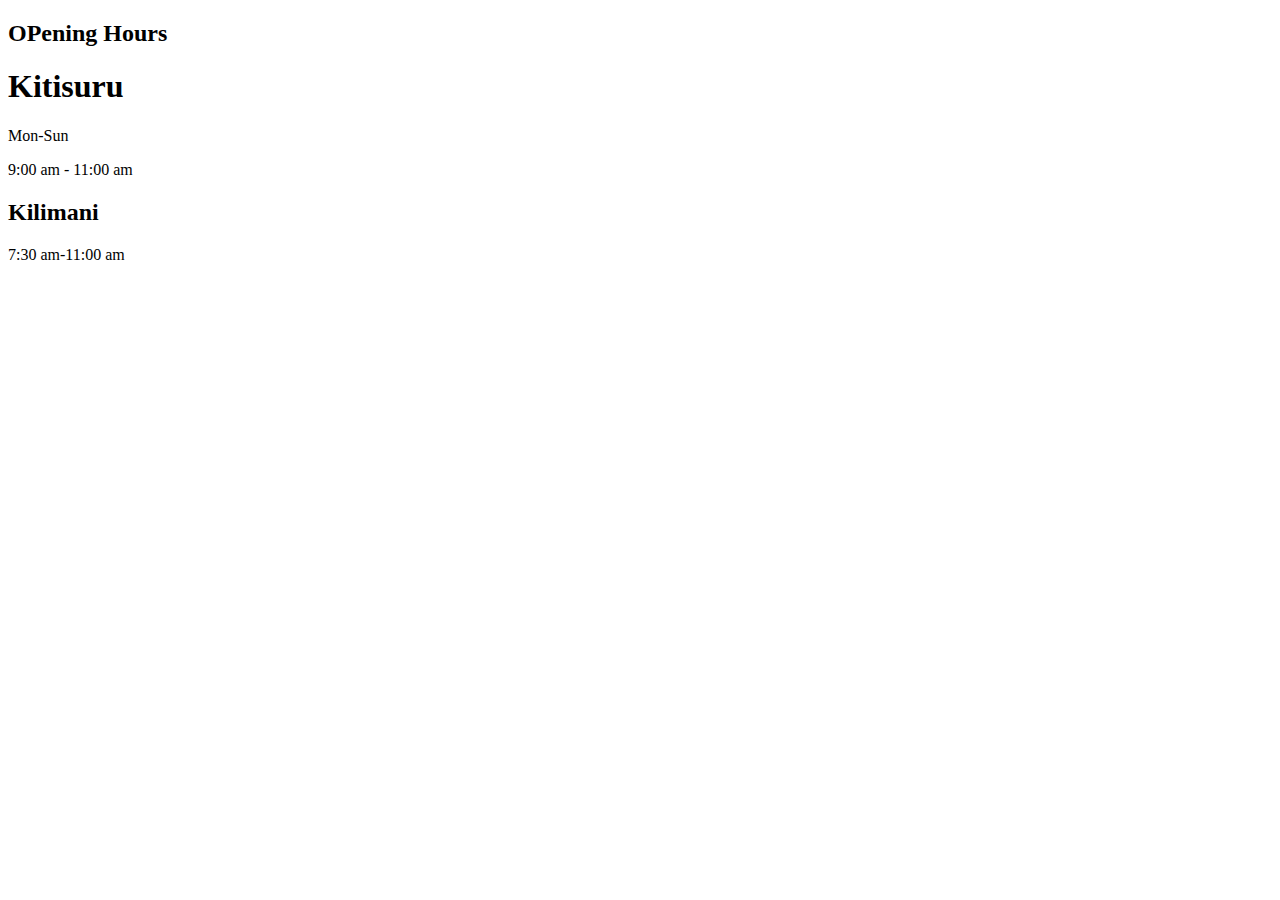
<file: clock.html>
<!DOCTYPE html>
<html lang="en">

<head>
    <meta charset="UTF-8">
    <meta name="viewport" content="width=device-width, initial-scale=1.0">
    <title>Document</title>
    <link rel="stylesheet" href="style.css">
</head>

<body>
    <div class="clock">
        <h2>OPening Hours</h2>
        <h1>Kitisuru</h1>
        <p>Mon-Sun</p>
        <p>9:00 am - 11:00 am</p>
        <h2>Kilimani</h2>
        <p>7:30 am-11:00 am</p>

    </div>

</body>

</html>
</file>
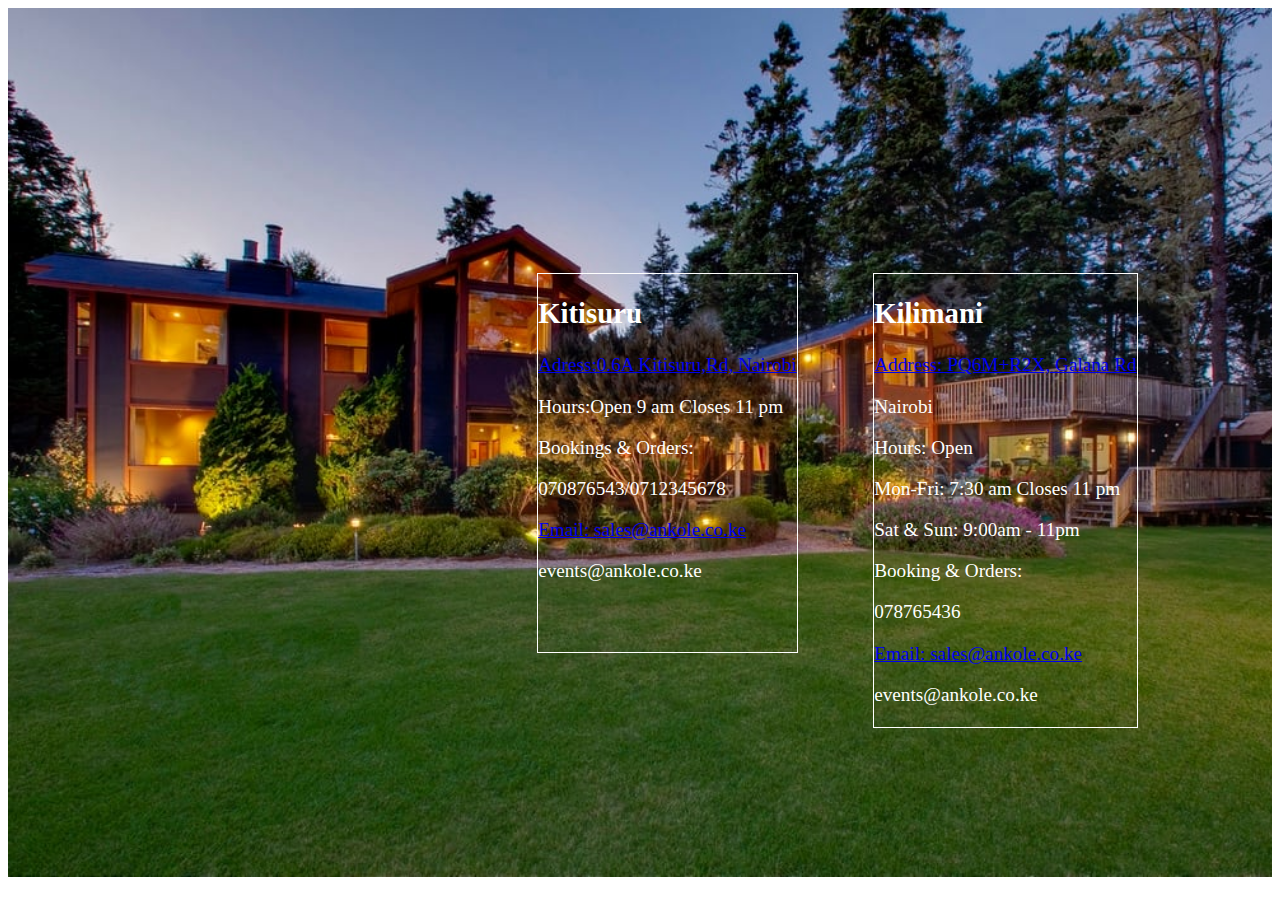
<file: contacts.html>
<!DOCTYPE html>
<html lang="en">
<head>
    <meta charset="UTF-8">
    <meta name="viewport" content="width=device-width, initial-scale=1.0">
    <title>contacts</title>
    <link rel="stylesheet" href="contacts.css">
</head>
<body>
    <div class="contacts">
        <div class="kitisuru">
            <h2>Kitisuru</h2>
            <p><a href="https://www.google.com/maps/
                place/Ankole+Grill+Kitisuru/@-1.2402
                182,36.7853913,18.44z/data=!4m6!3m5!
                1s0x182f1700463776b5:0xf0eb54364bfb40
                30!8m2!3d-1.2406933!4d36.7874133!16s%2
                Fg%2F11mhq4xbsk?entry=ttu&g_ep=EgoyMDI
                1MDQxNC4xIKXMDSoJLDEwMjExNDU1SAFQAw%3D%3D">Adress:0.6A Kitisuru,Rd, Nairobi</a></p>
            <p>Hours:Open 9 am Closes 11 pm</p>
            <p>Bookings & Orders:</p>
            <p>070876543/0712345678</p>
            <p><a href="https://www.ankole.co.ke/contact">Email: sales@ankole.co.ke</a></p>
            <p>events@ankole.co.ke</p>

        </div>
        <div class="kilimani">
            <h2>Kilimani</h2>
            <p><a href="https://www.google.com/maps/place/
                Ankole+Grill+Kilimani/@-1.2892286,36.7833693
                ,17z/data=!3m1!4b1!4m6!3m5!1s0x182f10a79666e9a5
                :0x4be9f57a214e2fdb!8m2!3d-1.2892286!4d36.7833693
                !16s%2Fg%2F11dzz_fbbd?entry=ttu&g_ep=EgoyMDI
                1MDQxNC4xIKXMDSoJLDEwMjExNDU1SAFQAw%3D%3D">Address: PQ6M+R2X, Galana Rd</a></p>
            <p>Nairobi</p>
            <p>Hours: Open</p>
            <p>Mon-Fri: 7:30 am Closes 11 pm</p>
            <p>Sat & Sun: 9:00am - 11pm</p>
            <p>Booking & Orders:</p>
            <p>078765436</p>
            <p><a href="#">Email: sales@ankole.co.ke</a></p>
            <p>events@ankole.co.ke</p>
        </div>
    </div>
    
</body>
</html>
</file>
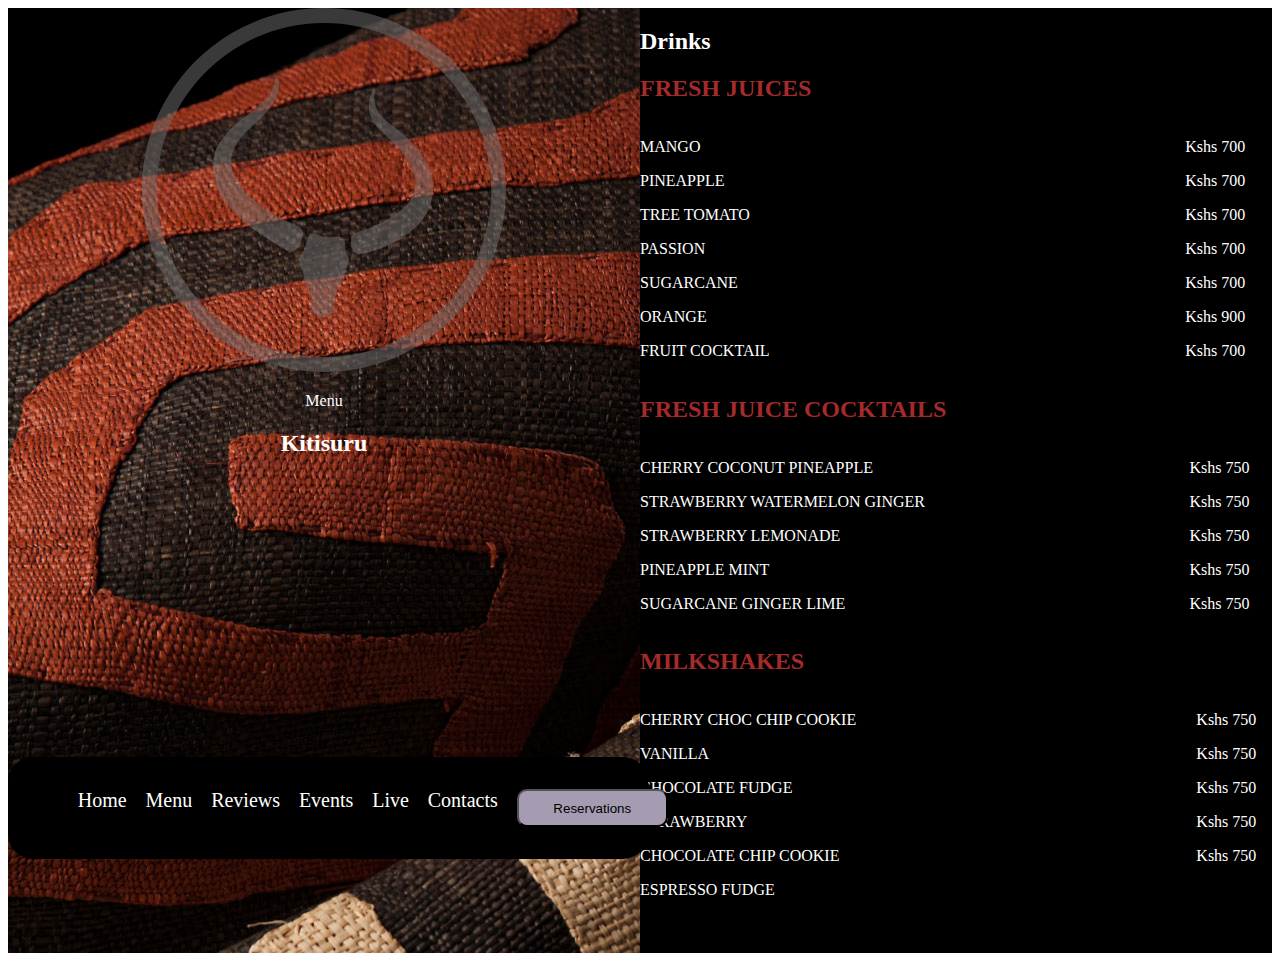
<file: drinks.html>
<!DOCTYPE html>
<html lang="en">

<head>
    <meta charset="UTF-8">
    <meta name="viewport" content="width=device-width, initial-scale=1.0">
    <title>Document</title>
    <link rel="stylesheet" href="drinks.css">

</head>

<body>
    <div class="drinks-menu">
        <div class="menu-page2">
            <img src="images/logo.svg" id="menuimg">
            <p>Menu</p>
            <h2>Kitisuru</h2>
            <nav class="navbar">
                <ul>
                    <li><a href="#"><i class="fa-solid fa-bars"></i></a></li>
                    <li><a href="clock.html"><i class="fa-solid fa-clock"></i></a></li>
                    <li><a href="index.html">Home</a></li>
                    <li><a href="menu.html">Menu</a></li>
                    <li><a href="reviews.html">Reviews</a></li>
                    <li><a href="events.html">Events</a></li>
                    <li><a href="live.html">Live</a></li>
                    <li><a href="contacts.html">Contacts</a></li>
                    <li><a href="reservations.html"><button class="reservations">Reservations</button></a></li>
                </ul>
            </nav>
        </div>

        <div class="fruit-drinks">

            <h2 id="drinks">Drinks</h2>
            <h2 id="freshjuice">FRESH JUICES</h2>
            <div class="fruits">
                <div class="fruit juice">
                    <p>MANGO</p>
                    <p>PINEAPPLE</p>
                    <p>TREE TOMATO</p>
                    <p>PASSION</p>
                    <p>SUGARCANE</p>
                    <p>ORANGE </p>
                    <p>FRUIT COCKTAIL</p>
                </div>
                <div class="price">
                    <p>Kshs 700</p>
                    <p>Kshs 700</p>
                    <p>Kshs 700</p>
                    <p>Kshs 700</p>
                    <p>Kshs 700</p>
                    <p>Kshs 900</p>
                    <p>Kshs 700</p>
                </div>
            </div>
            <div class="second-fruit-drinks">
                <h2 id="freshjuice">FRESH JUICE COCKTAILS</h2>
                <div class="fruits2">
                    <div class="fruits-juice">
                        <p>CHERRY COCONUT PINEAPPLE</p>
                        <p>STRAWBERRY WATERMELON GINGER</p>
                        <p>STRAWBERRY LEMONADE</p>
                        <p>PINEAPPLE MINT</p>
                        <p>SUGARCANE GINGER LIME</p>
                    </div>
                    <div class="prices">
                        <p>Kshs 750</p>
                        <p>Kshs 750</p>
                        <p>Kshs 750</p>
                        <p>Kshs 750</p>
                        <p>Kshs 750</p>

                    </div>
                </div>
            </div>
            <div class="third-fruit-drinks">
                <h2 id="freshjuice">MILKSHAKES</h2>
                <div class="fruit3">
                    <div class="fruits-juice">
                        <p>CHERRY CHOC CHIP COOKIE</p>
                        <p>VANILLA</p>
                        <p>CHOCOLATE FUDGE</p>
                        <p>STRAWBERRY</p>
                        <p>CHOCOLATE CHIP COOKIE</p>
                        <p>ESPRESSO FUDGE</p>
                    </div>
                    <div class="prices">
                        <p>Kshs 750</p>
                        <p>Kshs 750</p>
                        <p>Kshs 750</p>
                        <p>Kshs 750</p>
                        <p>Kshs 750</p>

                    </div>

                </div>
            </div>



        </div>

</body>

</html>
</file>
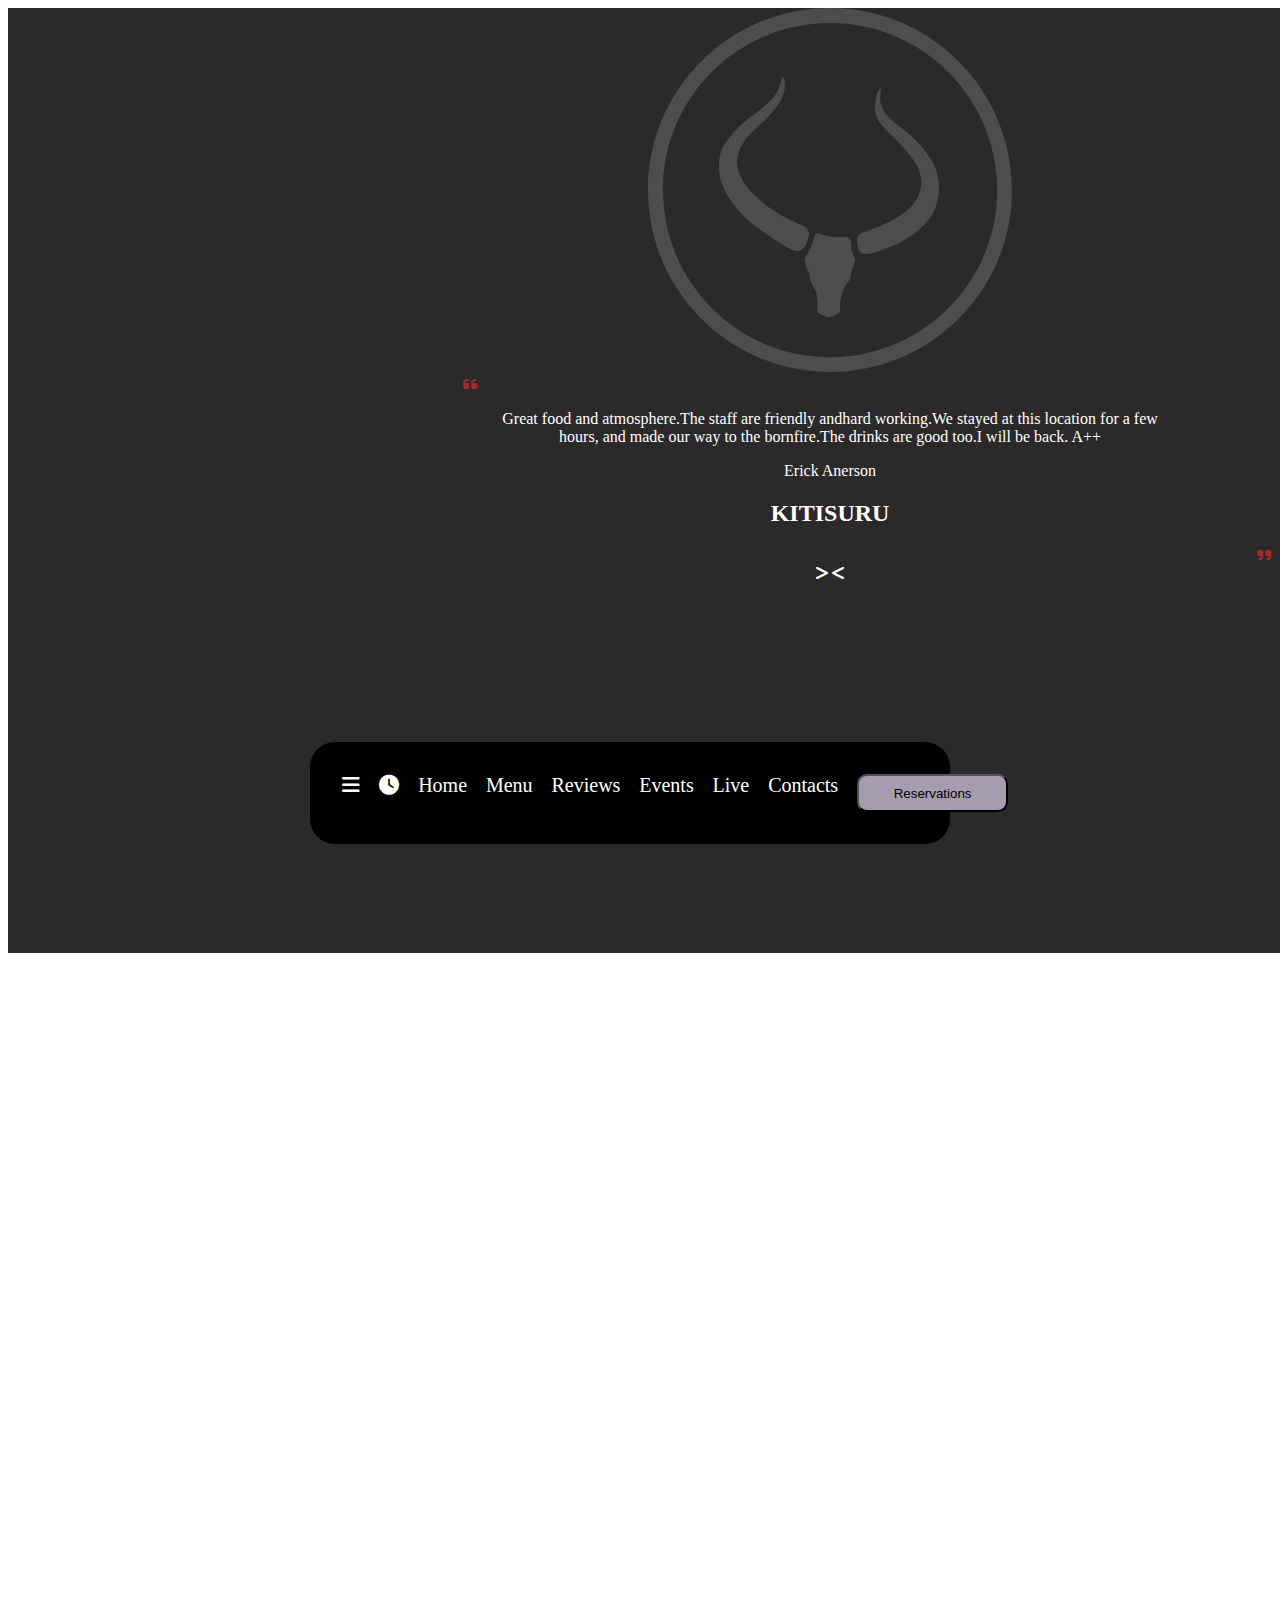
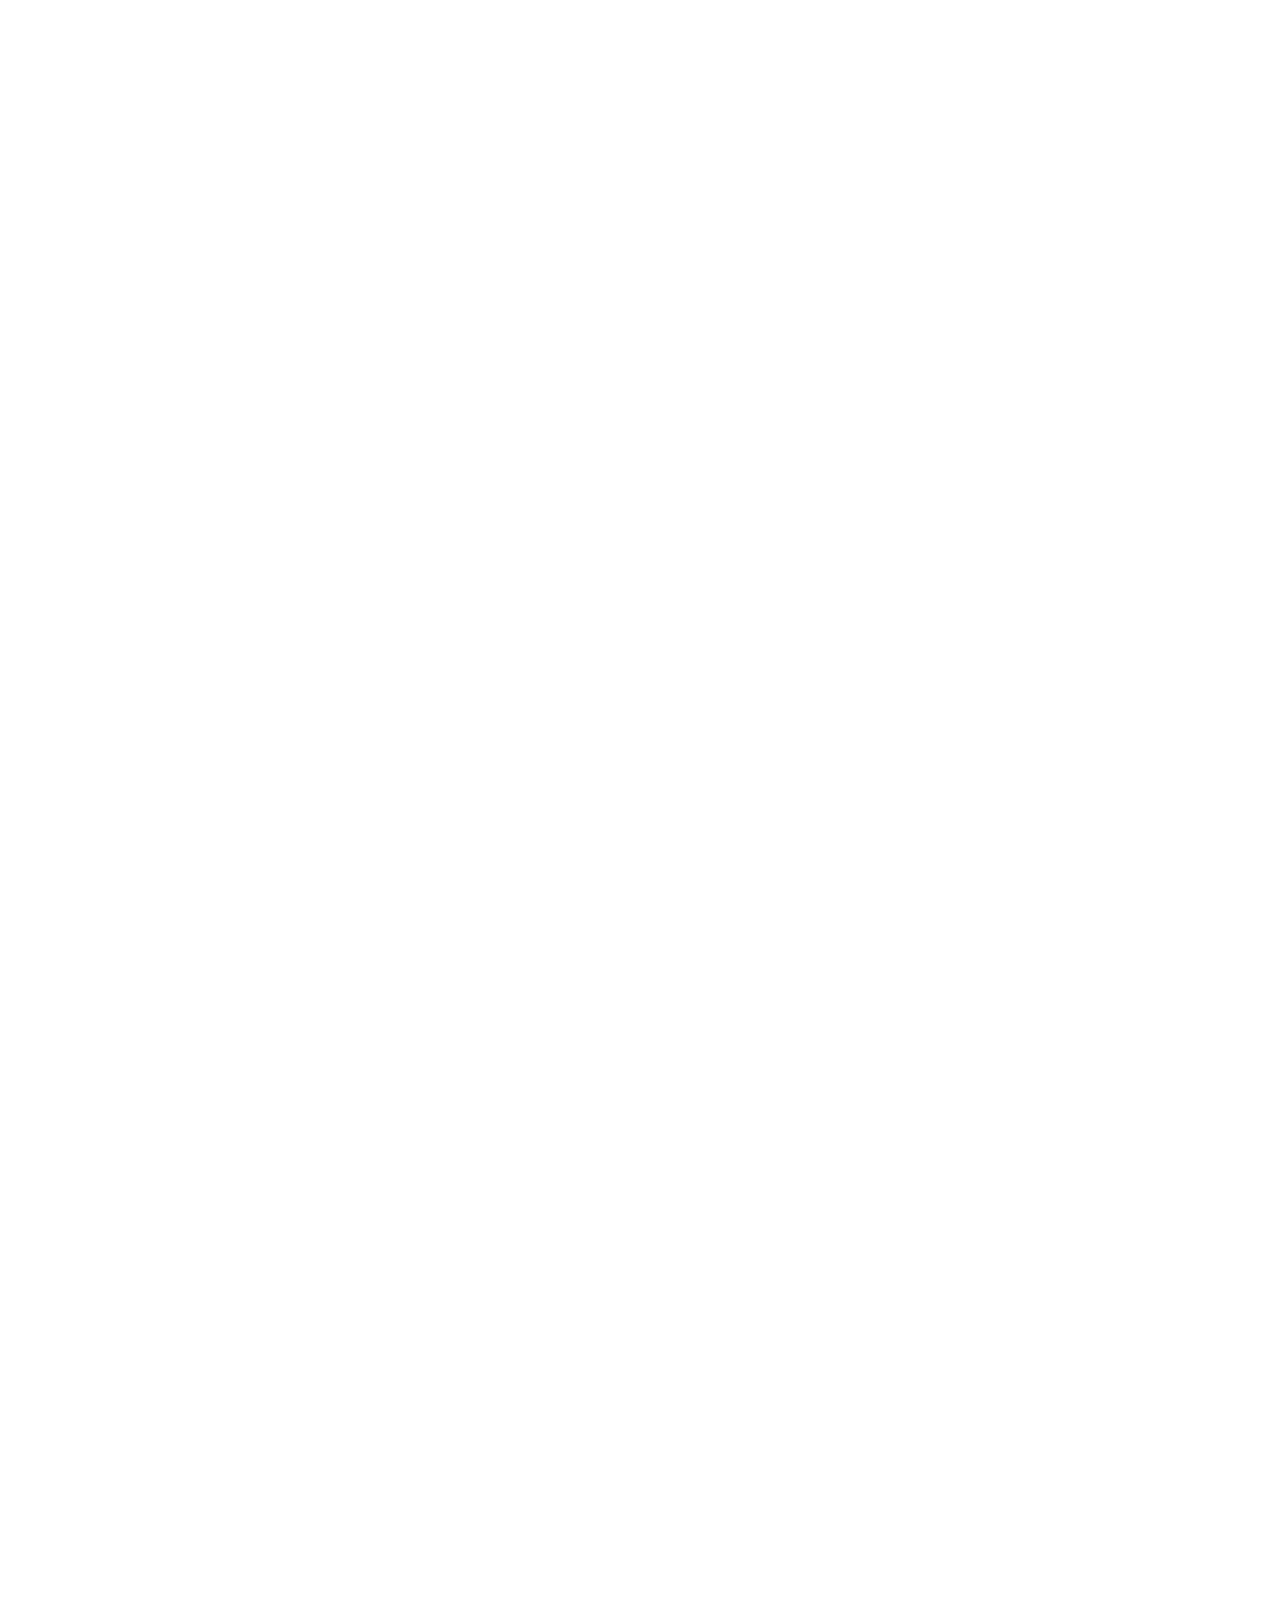
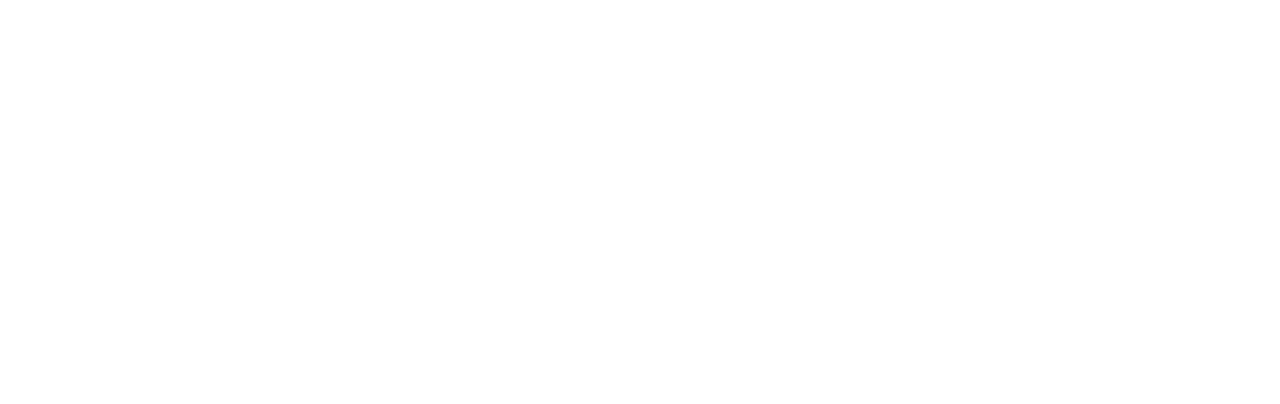
<file: erick.html>
<!DOCTYPE html>
<html lang="en">
<head>
    <meta charset="UTF-8">
    <meta name="viewport" content="width=device-width, initial-scale=1.0">
    <title>Reviews</title>
    <link rel="stylesheet" href="reviews.css">
    <link rel="stylesheet" href="https://cdnjs.cloudflare.com/ajax/libs/font-awesome/6.7.2/css/all.min.css" integrity="sha512-Evv84Mr4kqVGRNSgIGL/F/aIDqQb7xQ2vcrdIwxfjThSH8CSR7PBEakCr51Ck+w+/U6swU2Im1vVX0SVk9ABhg==" crossorigin="anonymous" referrerpolicy="no-referrer" />
</head>
<body>
    <div class="reviews">
        <img src="images/logo.svg">
        <div class="left-arrow"><i class="fa-solid fa-quote-left"></i></div>
        <p>Great food and atmosphere.The staff are friendly andhard working.We stayed at this location 
            for a few<br>hours, and made our way to the bornfire.The drinks are good too.I will be
            back. A++
        </p>
        <p>Erick Anerson</p>
        <h2>KITISURU</h2>
        <div class="right-arrow"><i class="fa-solid fa-quote-right"></i></div>
        <a href="nuru.html" ><i class="fa-solid fa-greater-than" id="nextright"></i></a>
        <a href="erick.html"><i class="fa-solid fa-less-than"id="nextleft"></i></a>
    </div>
    <nav class="navbar">
        <ul>
            <li><a href="#"><i class="fa-solid fa-bars"></i></a></li>
            <li><a href="clock.html"><i class="fa-solid fa-clock"></i></a></li>
            <li><a href="index.html">Home</a></li>
            <li><a href="food.html">Menu</a></li>
            <li><a href="reviews.html">Reviews</a></li>
            <li><a href="events.html">Events</a></li>
            <li><a href="live.html">Live</a></li>
            <li><a href="contacts.html">Contacts</a></li>
            <li><a href="reservations.html"><button class="reservations">Reservations</button></a></li>
        </ul>
    </nav>
    
</body>
</html>
</file>
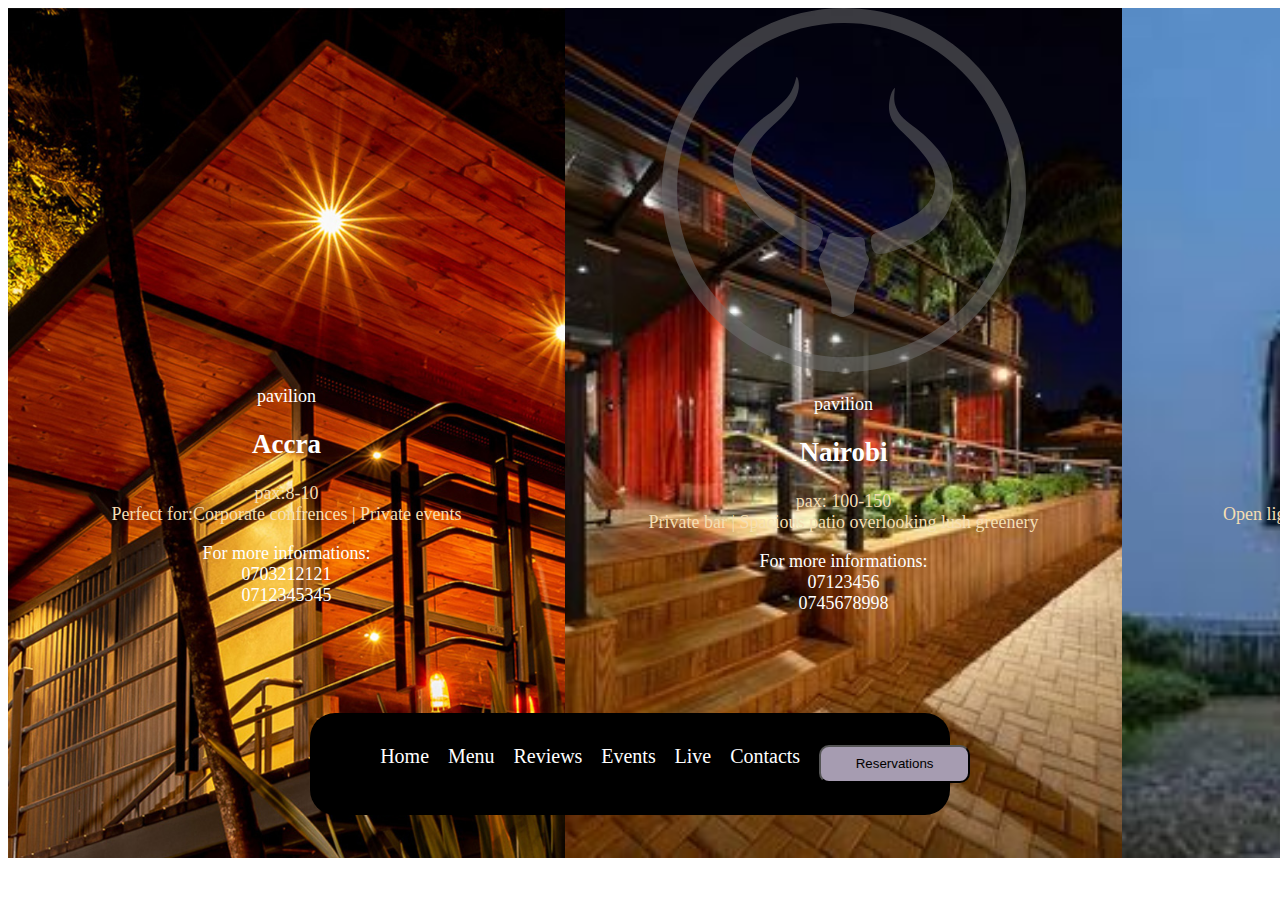
<file: events.html>
<!DOCTYPE html>
<html lang="en">

<head>
    <meta charset="UTF-8">
    <meta name="viewport" content="width=device-width, initial-scale=1.0">
    <title>Document</title>
    <link rel="stylesheet" href="events.css">
</head>

<body>
    <div class="events">
        <div class="accra">
            <div class="pavilion">
                <p>pavilion</p>
                <h2>Accra</h2>
                <p id="text">pax:8-10<br>Perfect for:Corporate confrences | Private events</p>
                <p>For more informations:<br>
                    0703212121<br>0712345345</p>
            </div>
        </div>
        <div class="nairobi">
            <img src="images/logo.svg" id="eventimg">
            <div class="pavilion2">
                <p>pavilion</p>
                <h2>Nairobi</h2>
                <p id="text">pax: 100-150<br>Private bar | Spacious patio overlooking lush greenery</p>
                <p>For more informations:
                    <br>07123456<br>0745678998
                </p>
            </div>
        </div>
        <div class="zanzibar">
            <div class="pavilion">
                <p>pavilion</p>
                <h2>Zanzibar</h2>
                <p id="text">Pax: 20-25<br>Open light filled event space | Corporate | Private<br>functions</p>
                    <p>For more information:<br>0734567234<br>075678934</p>
                
            </div>
        </div>
    </div>
    <nav class="navbar">
        <ul>
            <li><a href="#"><i class="fa-solid fa-bars"></i></a></li>
            <li><a href="clock.html"><i class="fa-solid fa-clock"></i></a></li>
            <li><a href="index.html">Home</a></li>
            <li><a href="food.html">Menu</a></li>
            <li><a href="reviews.html">Reviews</a></li>
            <li><a href="events.html">Events</a></li>
            <li><a href="live.html">Live</a></li>
            <li><a href="contacts.html">Contacts</a></li>
            <li><a href="reservations.html"><button class="reservations">Reservations</button></a></li>
        </ul>
    </nav>

</body>

</html>
</file>
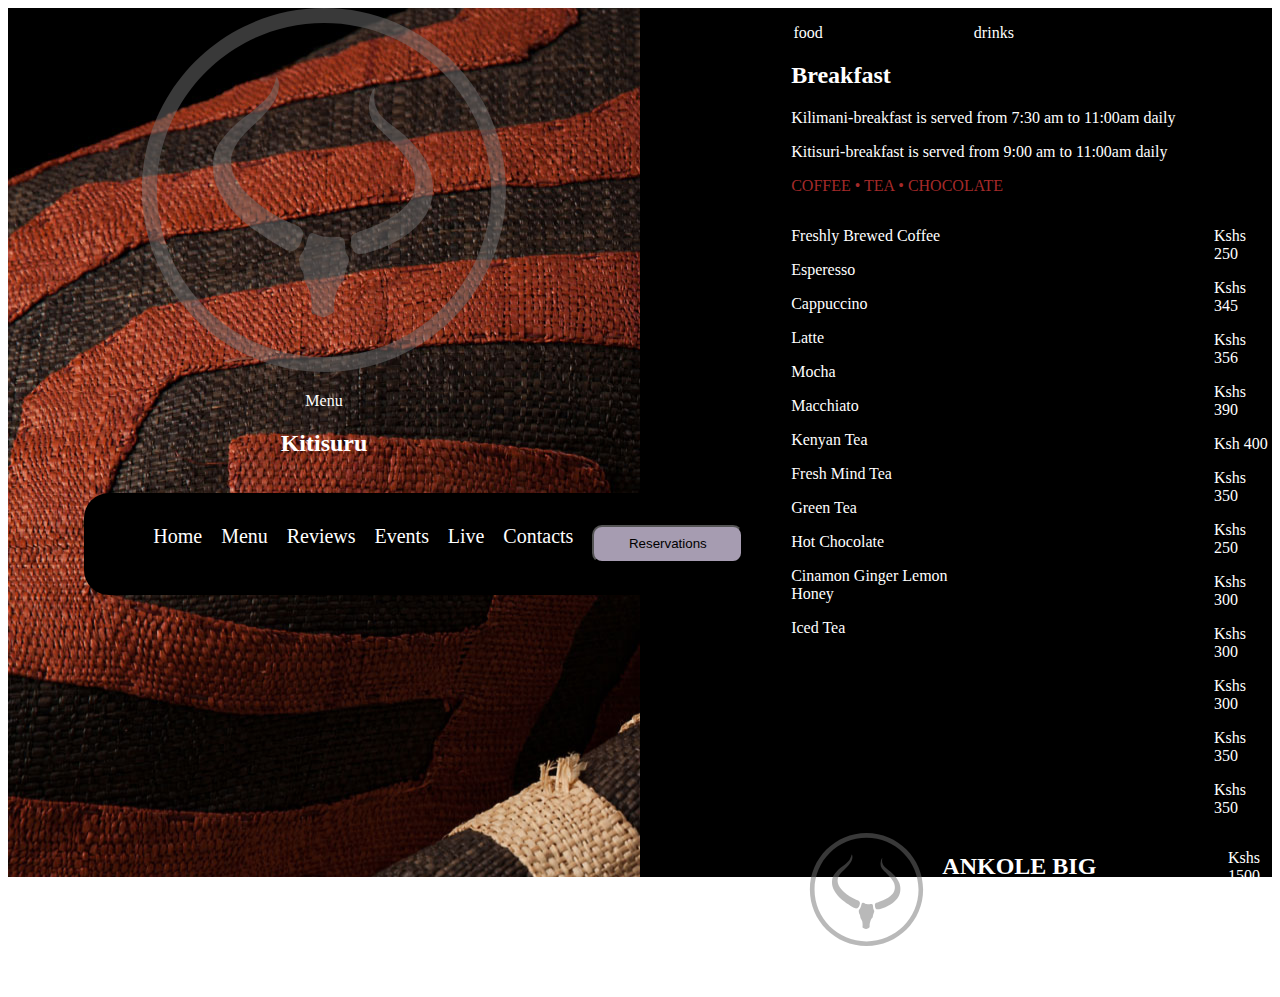
<file: explore.html>
<!DOCTYPE html>
<html lang="en">

<head>
    <meta charset="UTF-8">
    <meta name="viewport" content="width=device-width, initial-scale=1.0">
    <title>Document</title>
    <link rel="stylesheet" href="explore.css">
</head>

<body>
    <div class="explore-menu">
        <div class="menu-page">
            <img src="images/logo.svg" id="menuimg">
            <p>Menu</p>
            <h2>Kitisuru</h2>
            <nav class="navbar">
                <ul>
                    <li><a href="#"><i class="fa-solid fa-bars"></i></a></li>
                    <li><a href="clock.html"><i class="fa-solid fa-clock"></i></a></li>
                    <li><a href="index.html">Home</a></li>
                    <li><a href="food.html">Menu</a></li>
                    <li><a href="reviews.html">Reviews</a></li>
                    <li><a href="events.html">Events</a></li>
                    <li><a href="live.html">Live</a></li>
                    <li><a href="contacts.html">Contacts</a></li>
                    <li><a href="reservations.html"><button class="reservations">Reservations</button></a></li>
                </ul>
            </nav>
        </div>
        <div class="ankole-menu">
            <div class="nav">
                <nav>
                    <ul>
                        <li><a href="food.html">food</a></li>
                        <li><a href="drinks.html">drinks</a></li>
                    </ul>
                </nav>
            </div>
            <div class="breakfast">
                <h2>Breakfast</h2>
                <p>Kilimani-breakfast is served from 7:30 am to 11:00am daily</p>
                <p>Kitisuri-breakfast is served from 9:00 am to 11:00am daily</p>
                <p id="coffee">COFFEE • TEA • CHOCOLATE </p>
                <div class="breakfast-price">
                    <div class="type">
                        <p>Freshly Brewed Coffee </p>
                        <p>Esperesso</p>
                        <p>Cappuccino</p>
                        <p>Latte</p>
                        <p>Mocha</p>
                        <p>Macchiato</p>
                        <p>Kenyan Tea</p>
                        <p>Fresh Mind Tea</p>
                        <p>Green Tea</p>
                        <p>Hot Chocolate</p>
                        <p>Cinamon Ginger Lemon Honey</p>
                        <p>Iced Tea</p>
                    </div>
                    <div class="price">
                        <p>Kshs 250</p>
                        <p>Kshs 345</p>
                        <p>Kshs 356</p>
                        <p>Kshs 390</p>
                        <p>Ksh 400</p>
                        <p>Kshs 350</p>
                        <p>Kshs 250</p>
                        <p>Kshs 300</p>
                        <p>Kshs 300</p>
                        <p>Kshs 300</p>
                        <p>Kshs 350</p>
                        <p>Kshs 350</p>
                    </div>
                </div>
                <div class="big-breakfast">
                    <div class="ankole-logo">
                        <img src="images/logo.svg" id="logo1">
                    </div>
                    <div class="ankole-big">
                        <h2>ANKOLE BIG BREAKFAST</h2>
                        <P>2 eggs, 150gms grilled fillet steak, toast, hash browns, grilled tomato<br>BBQ baked beans</P>

                    </div>
                    <div class="big-price">
                        <p>Kshs 1500</p>
                    </div>
                </div>
            </div>
        </div>
    </div>

</body>

</html>
</file>
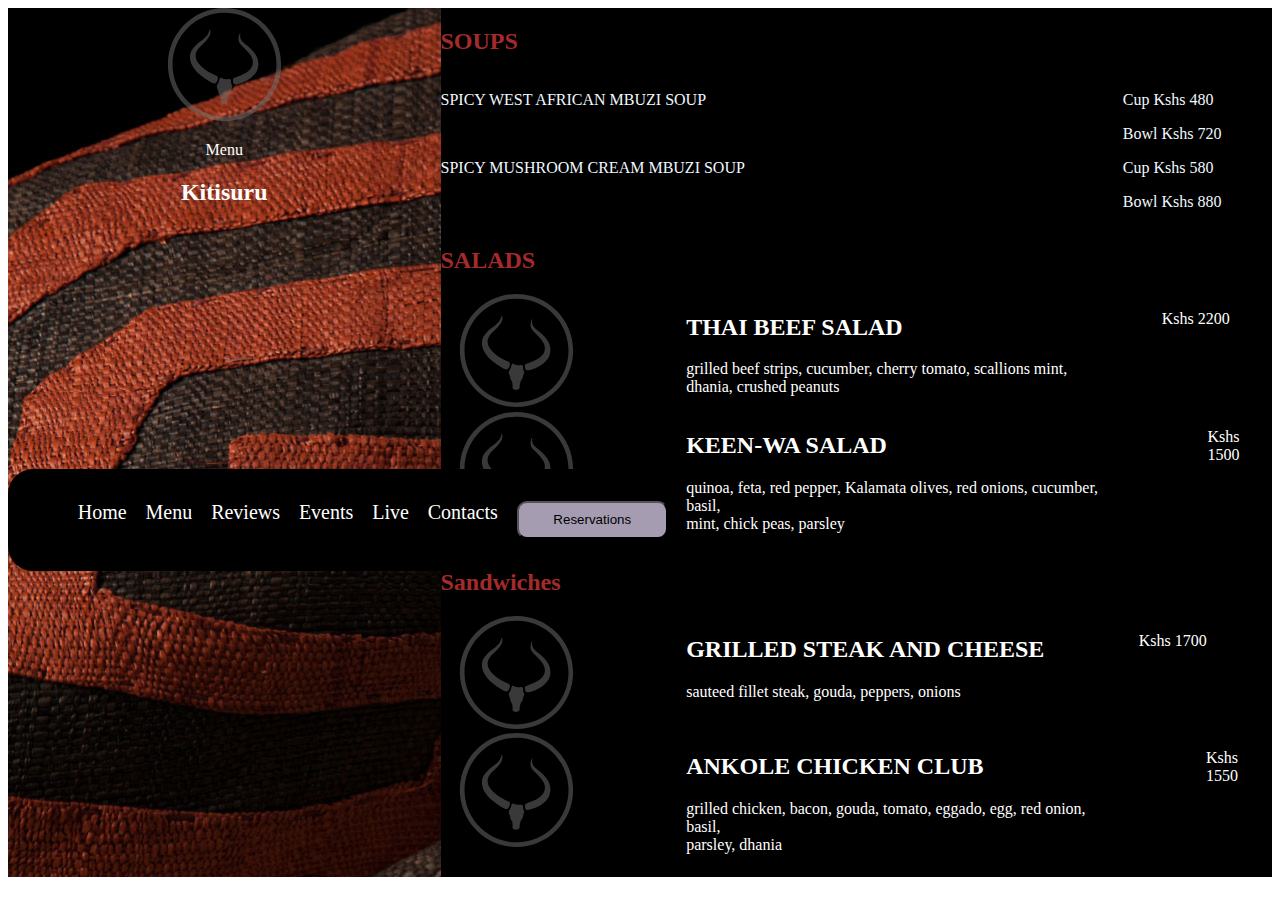
<file: food.html>
<!DOCTYPE html>
<html lang="en">

<head>
    <meta charset="UTF-8">
    <meta name="viewport" content="width=device-width, initial-scale=1.0">
    <title>Document</title>
    <link rel="stylesheet" href="food.css">
</head>

<body>
    <div class="food">
        <div class="menu-page1">
            <img src="images/logo.svg" id="logo1">
            <p>Menu</p>
            <h2>Kitisuru</h2>
            <nav class="navbar">
                <ul>
                    <li><a href="#"><i class="fa-solid fa-bars"></i></a></li>
                    <li><a href="clock.html"><i class="fa-solid fa-clock"></i></a></li>
                    <li><a href="index.html">Home</a></li>
                    <li><a href="drinks.html">Menu</a></li>
                    <li><a href="reviews.html">Reviews</a></li>
                    <li><a href="events.html">Events</a></li>
                    <li><a href="live.html">Live</a></li>
                    <li><a href="contacts.html">Contacts</a></li>
                    <li><a href="reservations.html"><button class="reservations">Reservations</button></a></li>
                </ul>
            </nav>
        </div>
        <div class="food-soup">
            
            <h2 id="soups">SOUPS</h2>
            <div class="soup-price">
                <div class="soup">
                    <p>SPICY WEST AFRICAN MBUZI SOUP</p>
                    <br>
                    <p>SPICY MUSHROOM CREAM MBUZI SOUP</p>
                </div>
                <div class="price">
                    <p>Cup Kshs 480</p>
                    <p>Bowl Kshs 720</p>
                    <p>Cup Kshs 580</p>
                    <p>Bowl Kshs 880</p>
                </div>
            </div>
            <h2 id="salads">SALADS</h2>
            <div class="ankole-salads">
                <div class="ankole-logo">
                    <img src="images/logo.svg" id="logo1">
                </div>
                <div class="salads-price">
                    <h2>THAI BEEF SALAD</h2>
                    <p>grilled beef strips, cucumber, cherry tomato, scallions mint,<br>dhania, crushed peanuts</p>

                </div>
                <div class="price">
                    <p>Kshs 2200</p>
                </div>
            </div>
            <div class="second-ankole-salads">
                <div class="ankole-logo">
                    <img src="images/logo.svg" id="logo1">
                </div>
                <div class="salads-price" >
                    <h2>KEEN-WA SALAD</h2>
                    <p>quinoa, feta, red pepper, Kalamata olives, red onions, cucumber, basil,<br>mint, chick peas, parsley</p>

                </div>
                <div class="price">
                    <p>Kshs 1500</p>  
                </div>
            </div>
            <h2 id="sandwiches">Sandwiches</h2>
            <div class="ankole-sandwiches">
                <div class="ankole-logo">
                    <img src="images/logo.svg" id="logo1">  
                </div>
                <div class="sandwiches-price">
                    <h2>GRILLED STEAK AND CHEESE</h2>
                    <p>sauteed fillet steak, gouda, peppers, onions</p>
                </div>
                <div class="price">
                    <p>Kshs 1700</p>
                </div>
            </div>
            <div class="second-ankole-sandwiches">
                <div class="ankole-logo">
                    <img src="images/logo.svg" id="logo1">  
                </div>
                <div class="sandwiches-price">
                    <h2>ANKOLE CHICKEN CLUB</h2>
                    <p>grilled chicken, bacon, gouda, tomato, eggado, egg, red onion, basil,<br>parsley, dhania</p>

                </div>
                <div class="price">
                    <p>Kshs 1550</p>
                </div>
            </div>
            

        </div>

    </div>




</body>

</html>
</file>
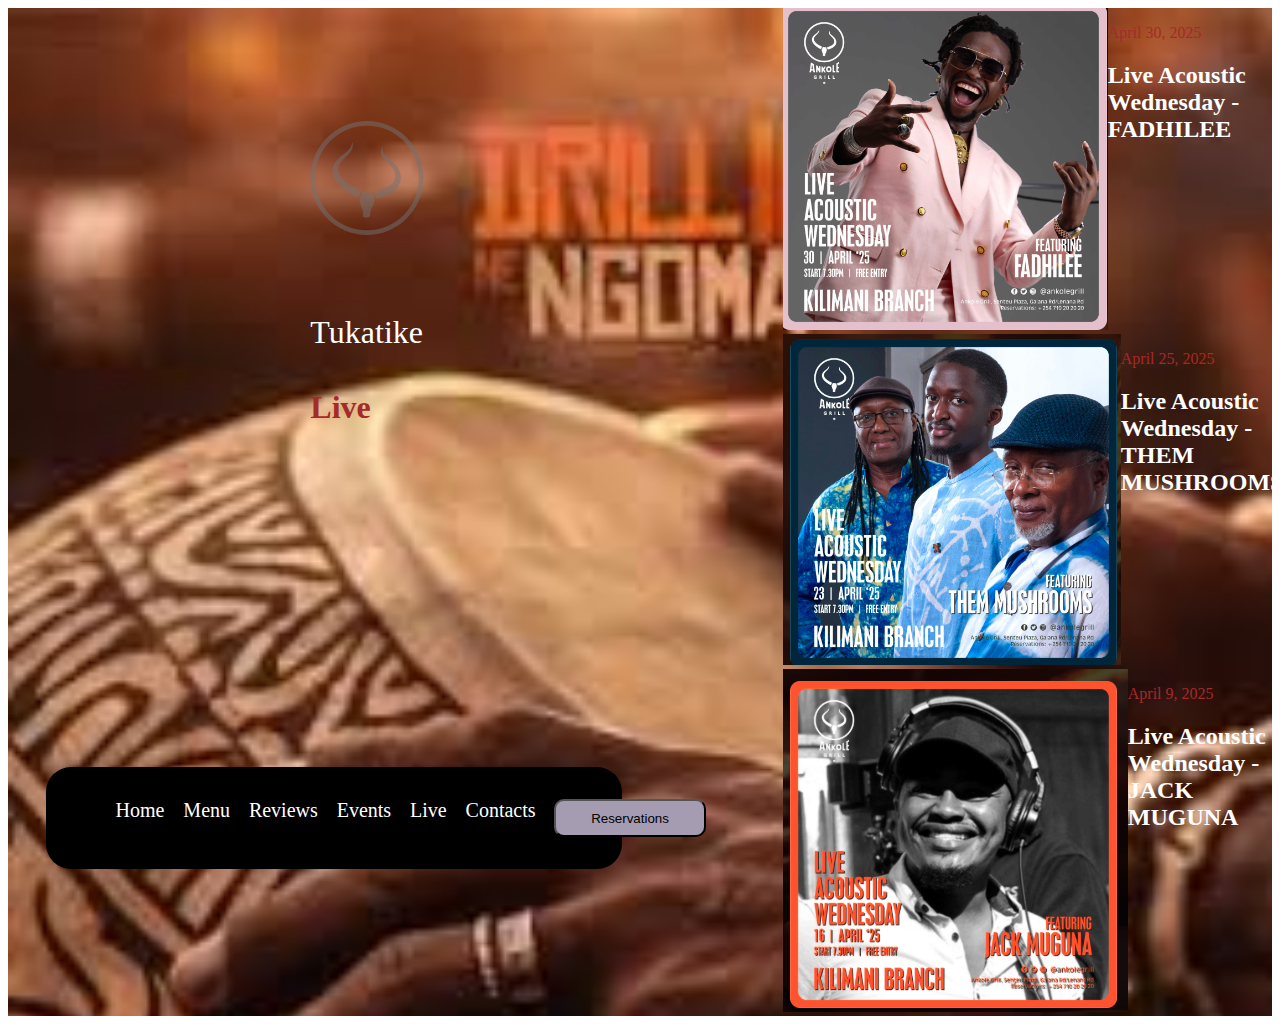
<file: live.html>
<!DOCTYPE html>
<html lang="en">

<head>
    <meta charset="UTF-8">
    <meta name="viewport" content="width=device-width, initial-scale=1.0">
    <title>Live</title>
    <link rel="stylesheet" href="live.css">
</head>

<body>

    <div class="ankole-live">
        <div class="live-page" id="main-live">
            <img src="images/logo.svg" id="logo2">
            <p id="tukatike">Tukatike</p>
            <h2 id="live">Live</h2>
        </div>
        <div class="live-page1">
            <div class="first-live">
                <div class="live">
                    <a href="https://www.ankole.co.ke/post/live-acoustic-wednesday---fadhilee"><img src="images/live1.png" ></a>

                </div>
                <div class="first-text">
                    <p id="date">April 30, 2025</p>
                    <h2>Live Acoustic Wednesday - FADHILEE</h2>
                </div>
            </div>
            <div class="second-live">
                <div class="live">
                    <a href="https://www.ankole.co.ke/post/live-acoustic-wednesday---them-mushrooms"><img src="images/live2.png" ></a>
                </div>
                <div class="second-text">
                    <p id="date">April 25, 2025</p>
                    <h2>Live Acoustic Wednesday - THEM<br>MUSHROOMS</h2>
                </div>
            </div>
            <div class="third-live">
                <div class="live">
                    <a href="https://www.ankole.co.ke/post/live-acoustic-wednesday---jack-muguna-2"><img src="images/live3.png" ></a>
                </div>
                <div class="third-text">
                    <p id="date">April 9, 2025</p>
                    <h2>Live Acoustic Wednesday - JACK<br>MUGUNA</h2>
                </div>
            </div>
        </div>
    </div>
    <nav class="navbar">
        <ul>
            <li><a href="#"><i class="fa-solid fa-bars"></i></a></li>
            <li><a href="clock.html"><i class="fa-solid fa-clock"></i></a></li>
            <li><a href="index.html">Home</a></li>
            <li><a href="food.html">Menu</a></li>
            <li><a href="reviews.html">Reviews</a></li>
            <li><a href="events.html">Events</a></li>
            <li><a href="live.html">Live</a></li>
            <li><a href="contacts.html">Contacts</a></li>
            <li><a href="reservations.html"><button class="reservations">Reservations</button></a></li>
        </ul>
    </nav>


</body>

</html>
</file>
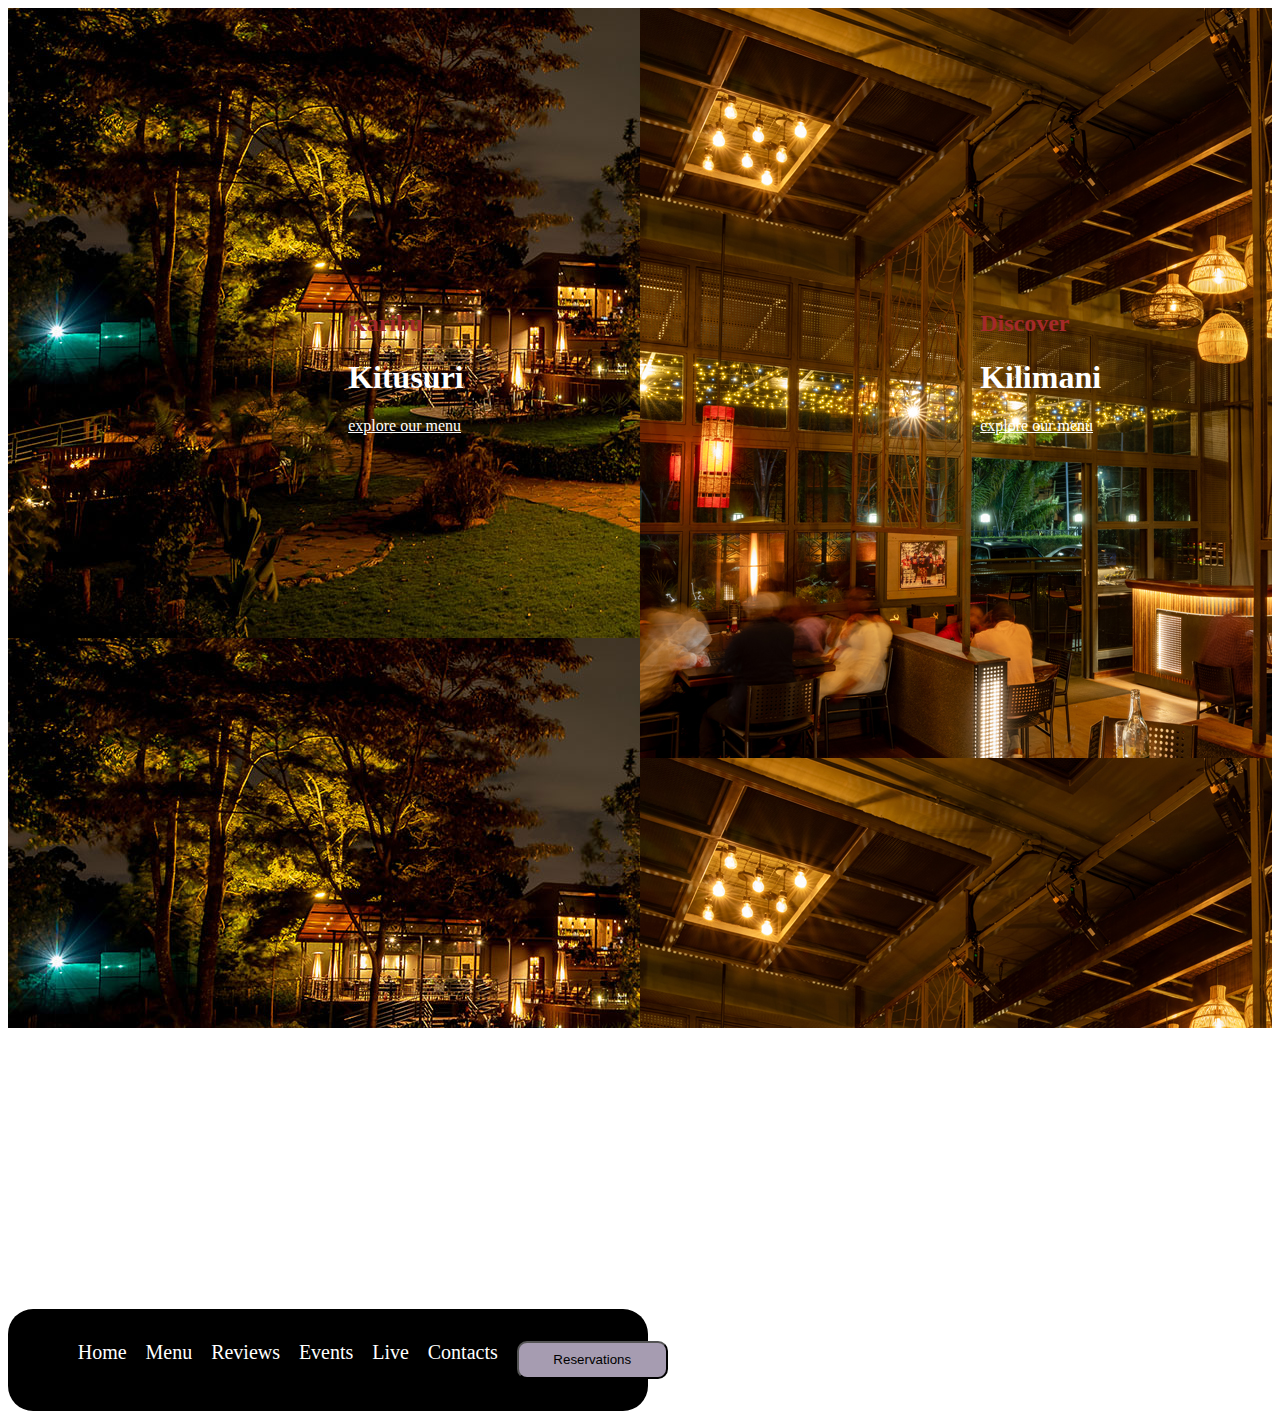
<file: menu.html>
<!DOCTYPE html>
<html lang="en">

<head>
    <meta charset="UTF-8">
    <meta name="viewport" content="width=device-width, initial-scale=1.0">
    <title>Document</title>
    <link rel="stylesheet" href="menu.css">
</head>

<body>
    <div class="menu">
        <div class="kitusuri-menu">
            <h2 id="menutext">Karibu</h2>
            <h1 id="menutext2">Kitusuri</h1>
            <a href="explore.html" id="menutext2">explore our menu</a>
        </div>
        <div class="kilimani-menu">
            <h2  id="menutext">Discover</h2>
            <h1 id="menutext2">Kilimani</h1>
            <a href="explore.html" id="menutext2">explore our menu</a>
        </div>
    </div> 
    <nav class="navbar">
        <ul>
            <li><a href="#"><i class="fa-solid fa-bars"></i></a></li>
            <li><a href="clock.html"><i class="fa-solid fa-clock"></i></a></li>
            <li><a href="index.html">Home</a></li>
            <li><a href="food.html">Menu</a></li>
            <li><a href="reviews.html">Reviews</a></li>
            <li><a href="events.html">Events</a></li>
            <li><a href="live.html">Live</a></li>
            <li><a href="contacts.html">Contacts</a></li>
            <li><a href="reservations.html"><button class="reservations">Reservations</button></a></li>
        </ul>
    </nav> 
    
    

</body>

</html>
</file>
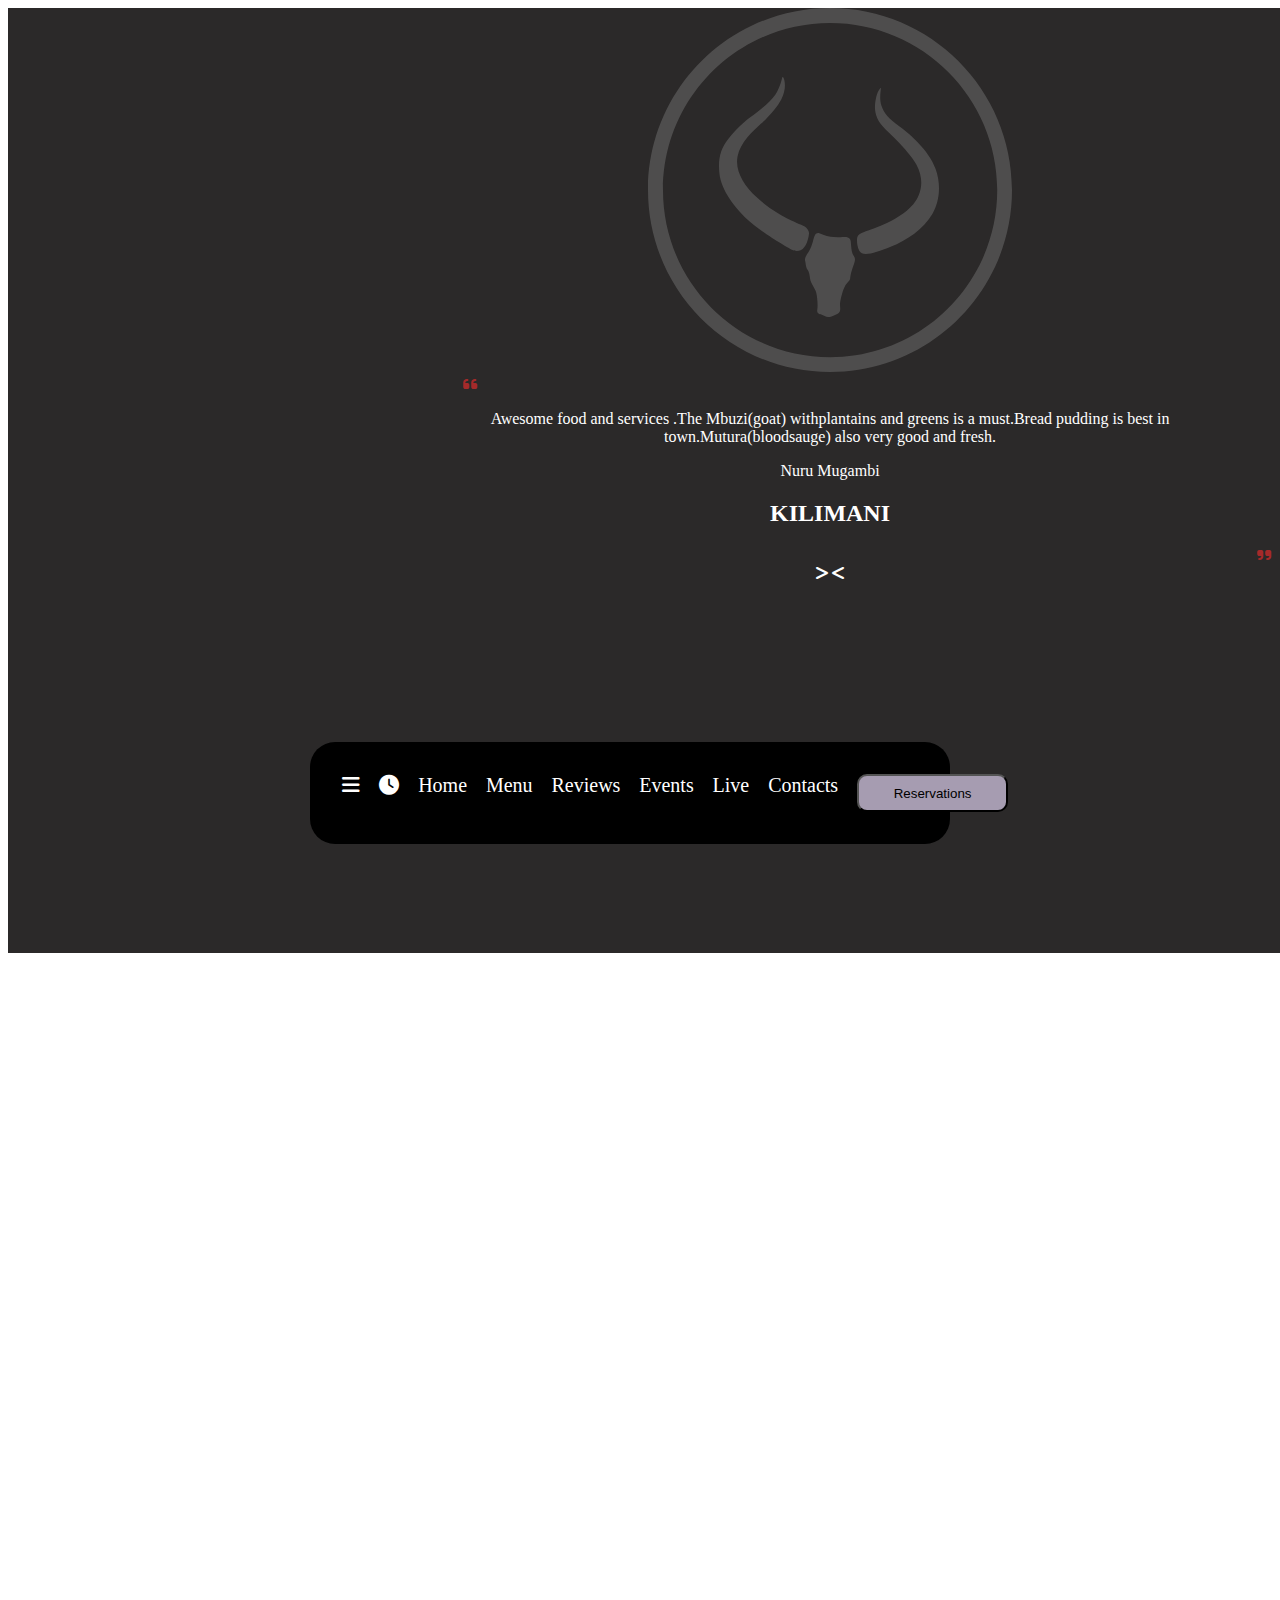
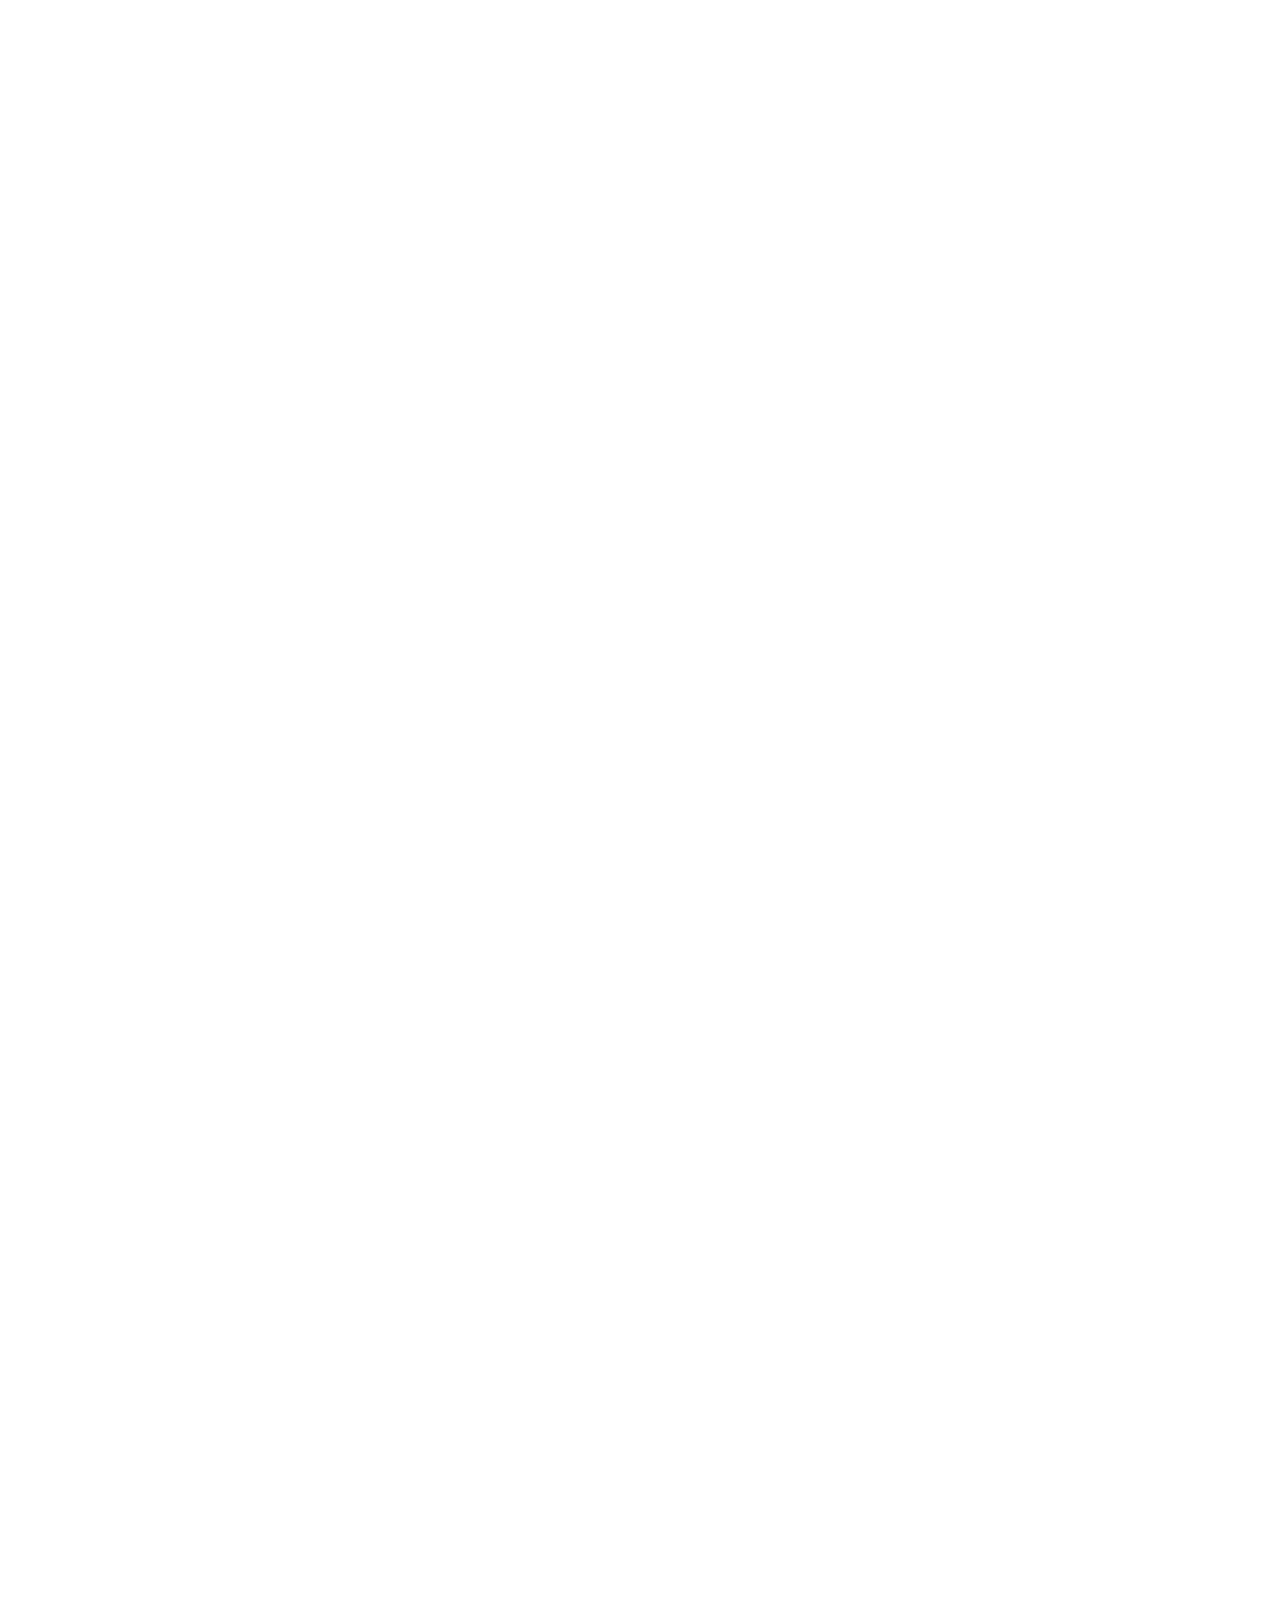
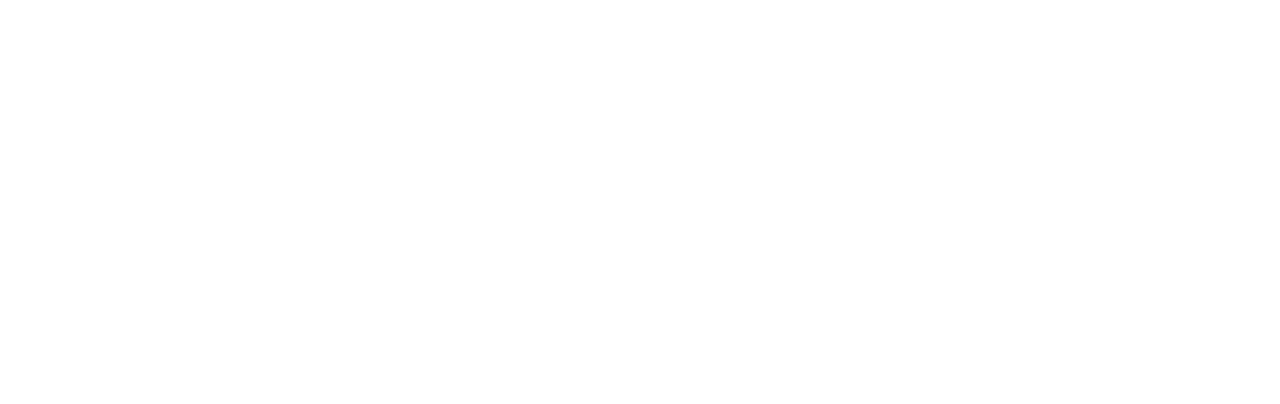
<file: nuru.html>
<!DOCTYPE html>
<html lang="en">
<head>
    <meta charset="UTF-8">
    <meta name="viewport" content="width=device-width, initial-scale=1.0">
    <title>Reviews</title>
    <link rel="stylesheet" href="reviews.css">
    <link rel="stylesheet" href="https://cdnjs.cloudflare.com/ajax/libs/font-awesome/6.7.2/css/all.min.css" integrity="sha512-Evv84Mr4kqVGRNSgIGL/F/aIDqQb7xQ2vcrdIwxfjThSH8CSR7PBEakCr51Ck+w+/U6swU2Im1vVX0SVk9ABhg==" crossorigin="anonymous" referrerpolicy="no-referrer" />
</head>
<body>
    <div class="reviews">
        <img src="images/logo.svg">
        <div class="left-arrow"><i class="fa-solid fa-quote-left"></i></div>
        <p>Awesome food and services .The Mbuzi(goat) withplantains and greens is a must.Bread pudding is best
            in <br>town.Mutura(bloodsauge) also very good and fresh.
            <p>Nuru Mugambi</p>
            <h2>KILIMANI</h2>
            <div class="right-arrow"><i class="fa-solid fa-quote-right"></i></div> 
            <a href="stephene.html" ><i class="fa-solid fa-greater-than" id="nextright"></i></a>
            <a href="erick.html"><i class="fa-solid fa-less-than"id="nextleft"></i></a>
            
        </p>
    </div>
    <nav class="navbar">
        <ul>
            <li><a href="#"><i class="fa-solid fa-bars"></i></a></li>
            <li><a href="clock.html"><i class="fa-solid fa-clock"></i></a></li>
            <li><a href="index.html">Home</a></li>
            <li><a href="food.html">Menu</a></li>
            <li><a href="reviews.html">Reviews</a></li>
            <li><a href="events.html">Events</a></li>
            <li><a href="live.html">Live</a></li>
            <li><a href="contacts.html">Contacts</a></li>
            <li><a href="reservations.html"><button class="reservations">Reservations</button></a></li>
        </ul>
    </nav>
    
</body>
</html>
</file>
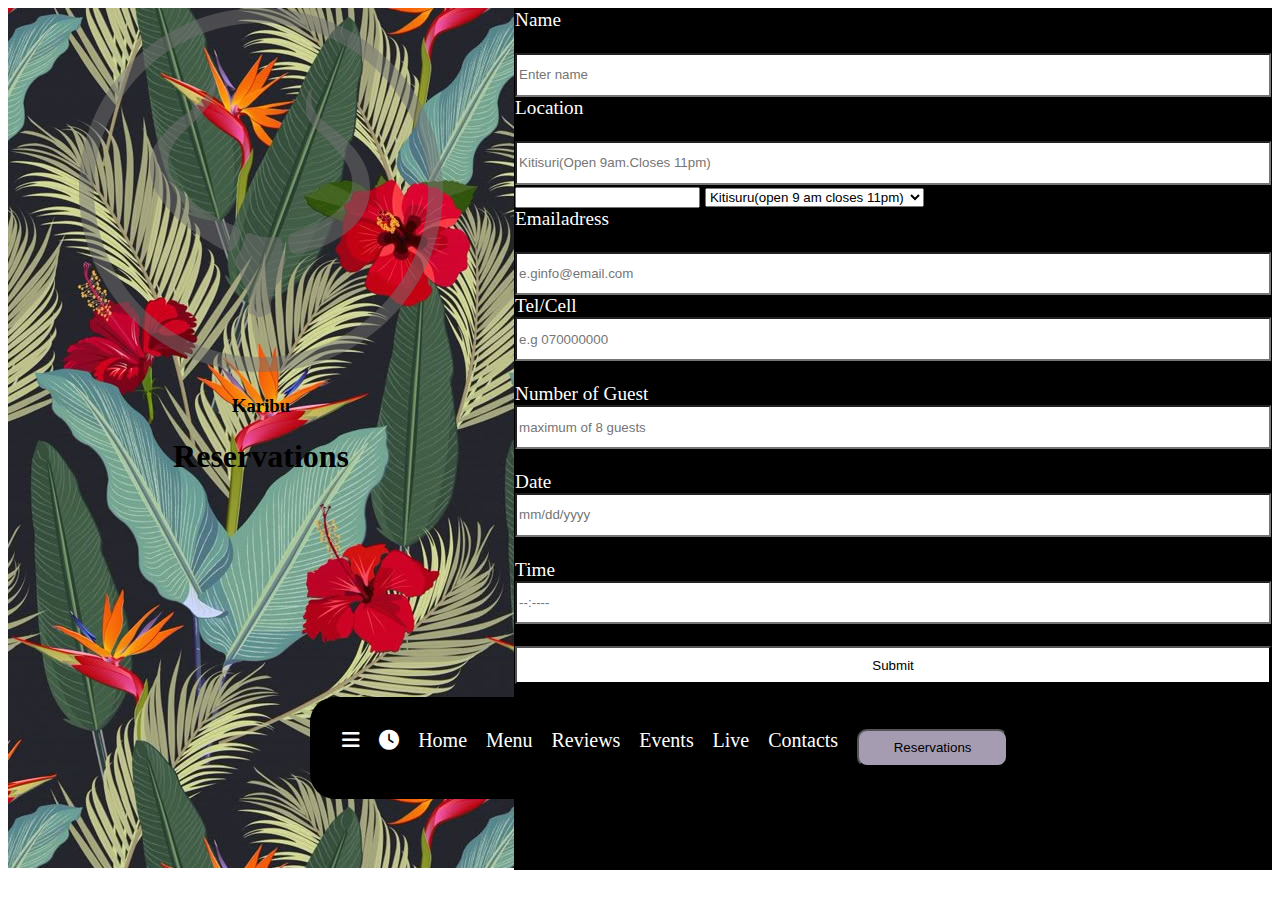
<file: reservations.html>
<!DOCTYPE html>
<html lang="en">
<head>
    <meta charset="UTF-8">
    <meta name="viewport" content="width=device-width, initial-scale=1.0">
    <title>Reservation</title>
    <link rel="stylesheet" href="reservations.css">
    <link rel="stylesheet" href="https://cdnjs.cloudflare.com/ajax/libs/font-awesome/6.7.2/css/all.min.css" integrity="sha512-Evv84Mr4kqVGRNSgIGL/F/aIDqQb7xQ2vcrdIwxfjThSH8CSR7PBEakCr51Ck+w+/U6swU2Im1vVX0SVk9ABhg==" crossorigin="anonymous" referrerpolicy="no-referrer" />
</head>
<body>
 
    <div class="reservation">
      
        <div class="karibu">
            <img src="images/logo.svg" >
            <h3>Karibu</h3>
            <h1>Reservations</h1>
        </div>
        <div class="form">
            <label for="name">Name</label>
            <br><br>
            <input for="name" placeholder="Enter name" type="text" id="inputs"/>
            <br>
            <label for="location">Location</label>
            <br><br>
            <input for="location" placeholder="Kitisuri(Open 9am.Closes 11pm)" type="text" id="inputs"/>
            <br>
            <input>
            <select>
                <option option="Kitisuru (open 9 am closes 11pm)">Kitisuru(open 9 am closes 11pm) </option>
                <option option="Kilimani (open 9 am closes 11pm)">Kilimani(open 9 am closes 11pm) </option>
            </select>
            <br>
            <label for="email">Emailadress</label>
            <br><br>
            <input for="email" placeholder="e.ginfo@email.com" type="text" id="inputs"/>
            <br>
            <label for="tel/cel">Tel/Cell</label>
            <br>
            <input for="tel/cell" placeholder="e.g 070000000" type="number" id="inputs"/>
            <br><br>
            <label for="number of guest">Number of Guest</label>
            <br>
            <input for="number of guest" placeholder="maximum of 8 guests" id="inputs"/>
            <br><br>
            <label for="date">Date</label>
            <br>
            <input for="date" placeholder="mm/dd/yyyy" type="text" id="inputs"/>
            <br><br>
            <label for="time">Time</label>
            <br>
            <input for="time" placeholder="--:----" type="number" id="inputs"/>
            <br><br>
            <button id="submit">Submit</button >
        </div>
    </div>
    <nav class="navbar">
        <ul>
            <li><a href="#"><i class="fa-solid fa-bars"></i></a></li>
            <li><a href="clock.html"><i class="fa-solid fa-clock"></i></a></li>
            <li><a href="index.html">Home</a></li>
            <li><a href="food.html">Menu</a></li>
            <li><a href="reviews.html">Reviews</a></li>
            <li><a href="events.html">Events</a></li>
            <li><a href="live.html">Live</a></li>
            <li><a href="contacts.html">Contacts</a></li>
            <li><a href="reservations.html"><button class="reservations">Reservations</button></a></li>
        </ul>
    </nav> 

</body>
</html>
</file>
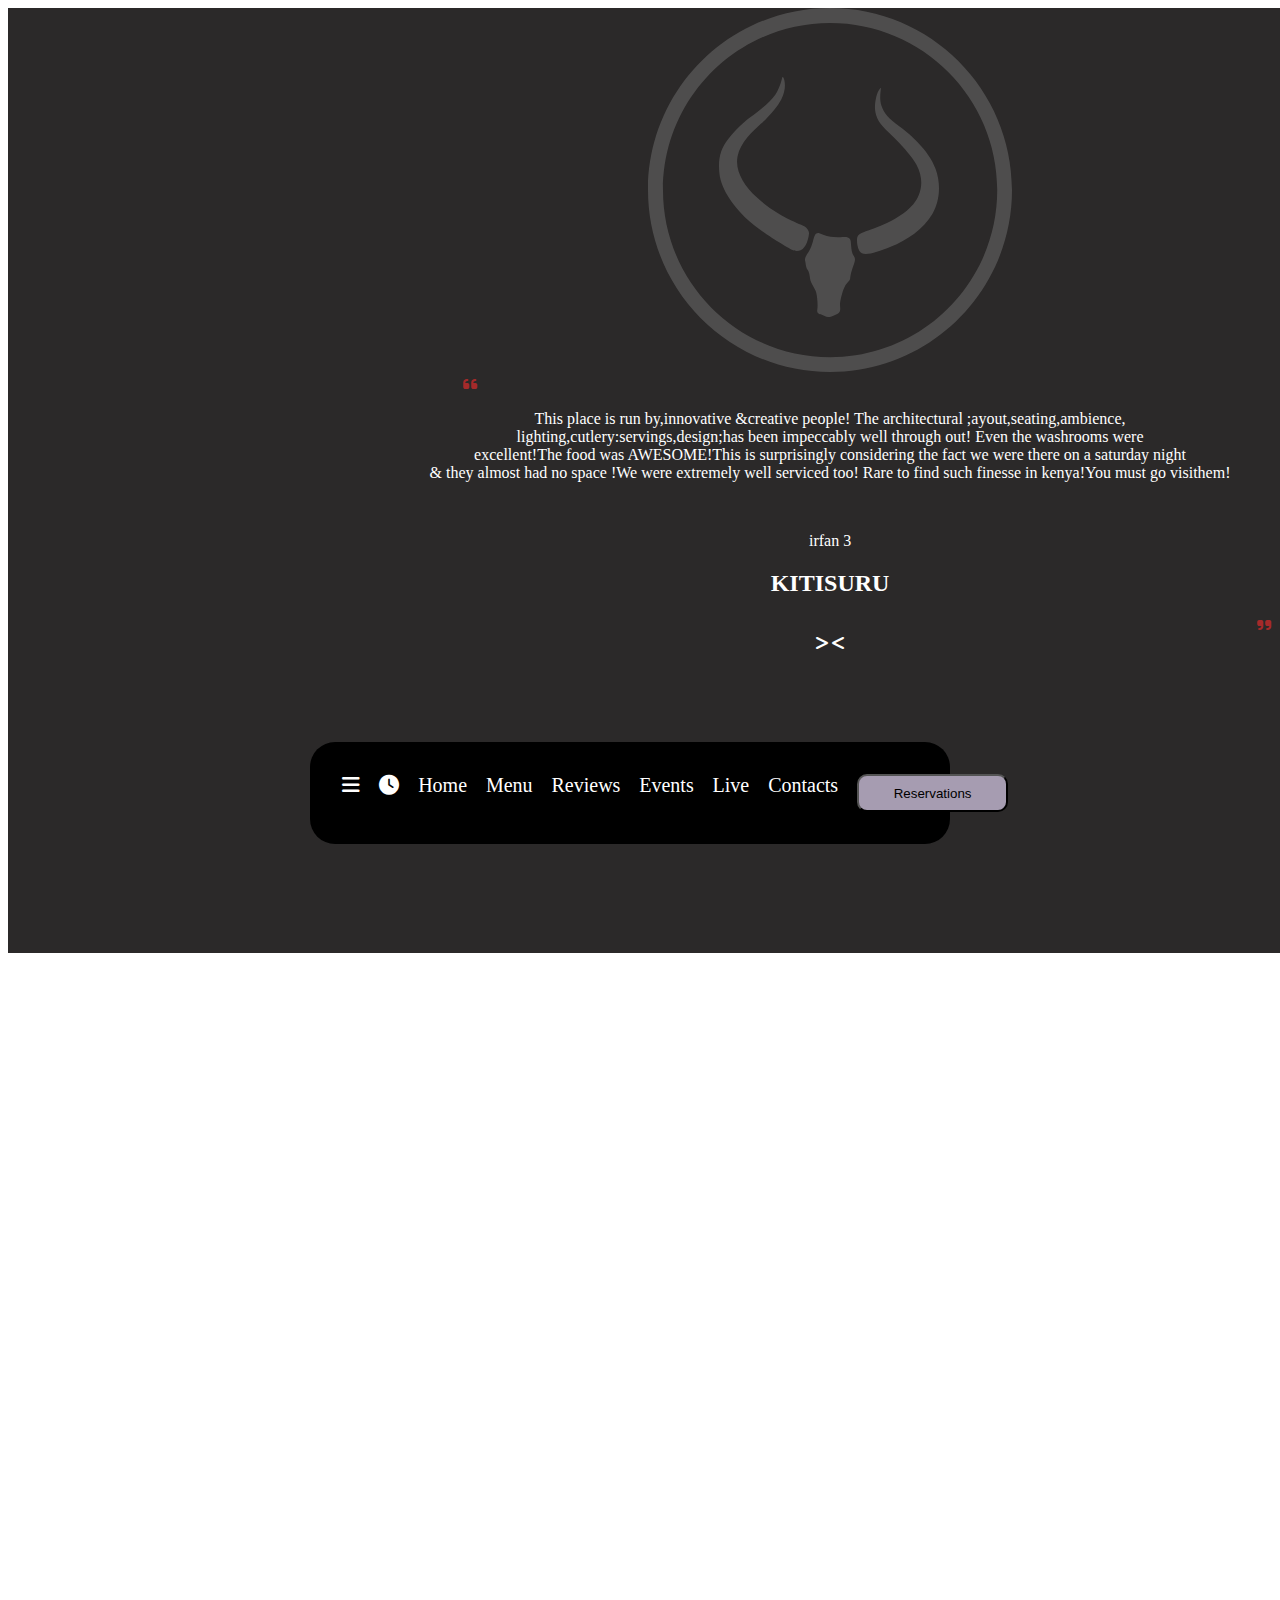
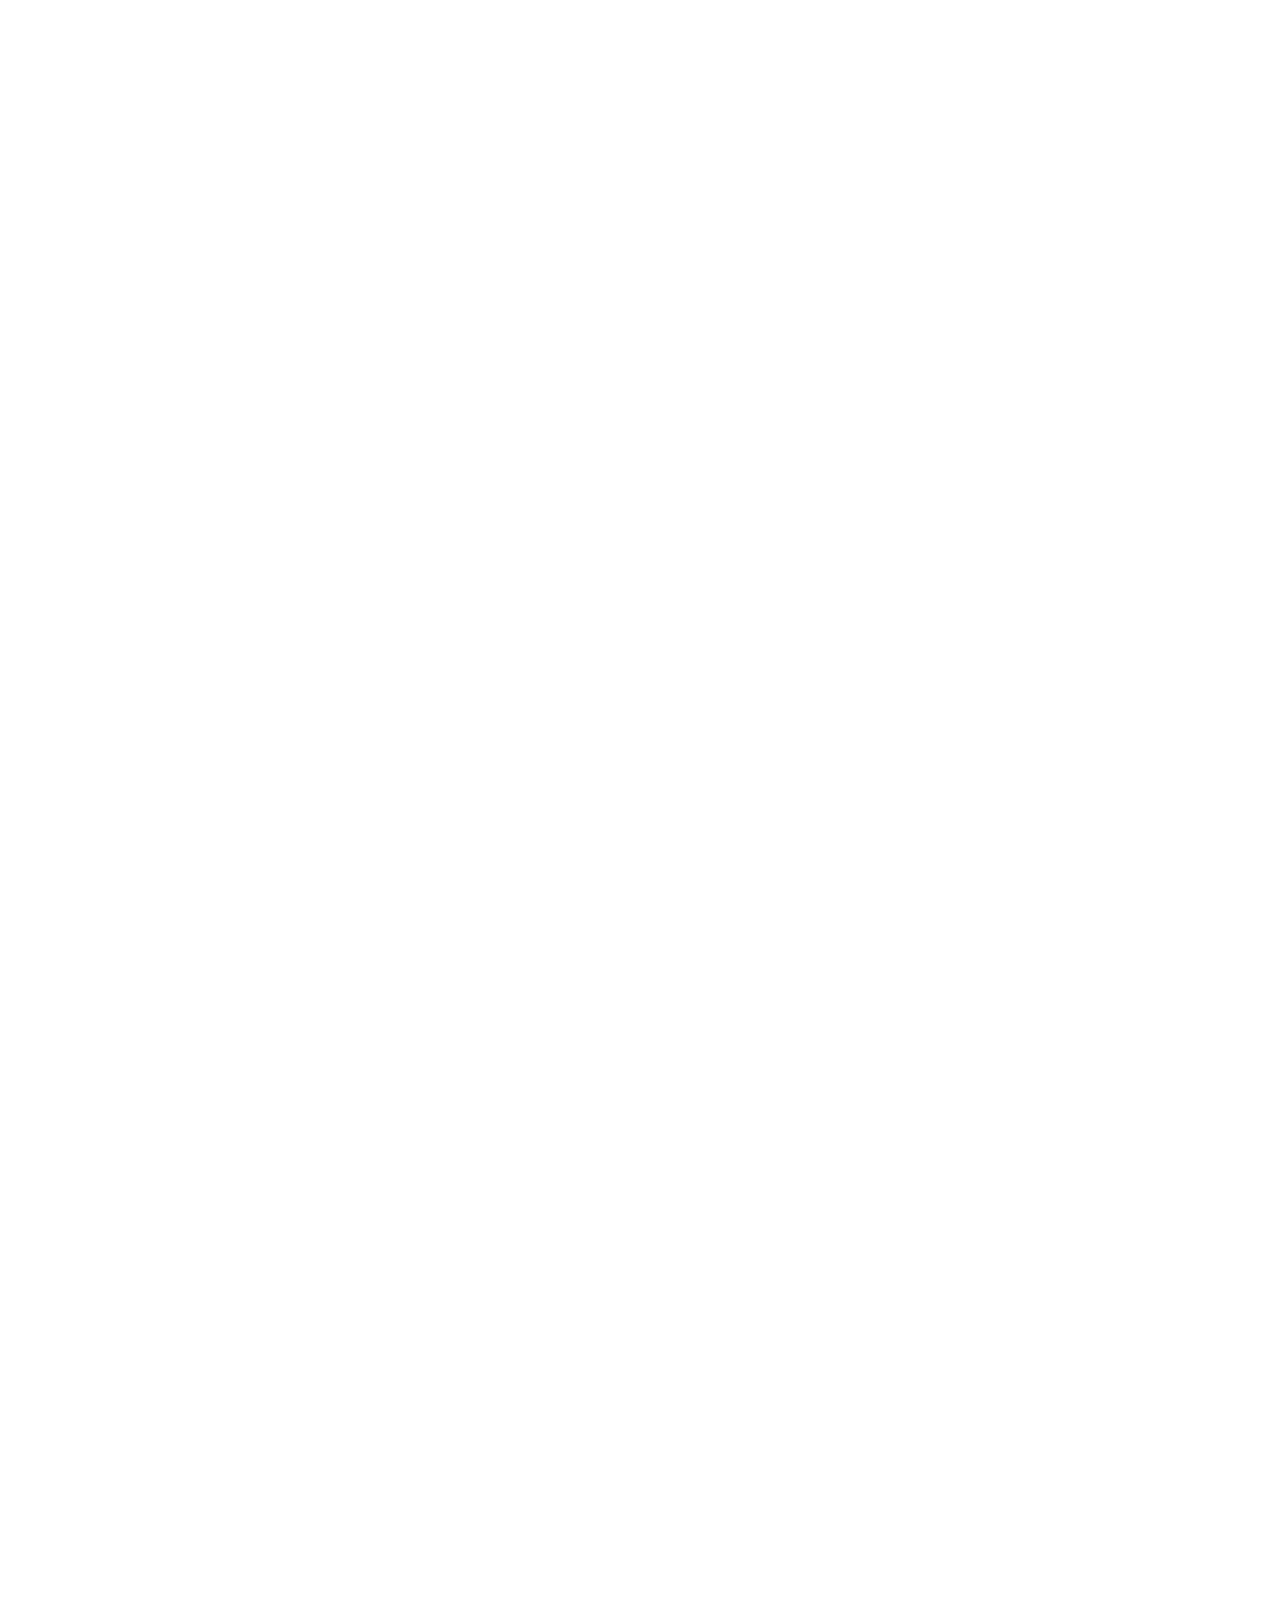
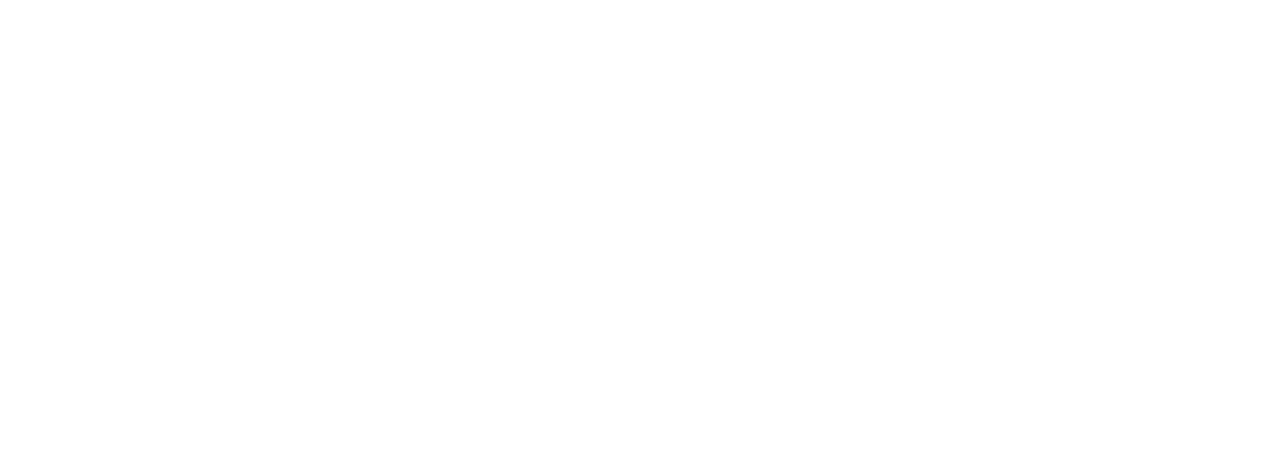
<file: reviews.html>
<!DOCTYPE html>
<html lang="en">
<head>
    <meta charset="UTF-8">
    <meta name="viewport" content="width=device-width, initial-scale=1.0">
    <title>Reviews</title>
    <link rel="stylesheet" href="reviews.css">
    <link rel="stylesheet" href="https://cdnjs.cloudflare.com/ajax/libs/font-awesome/6.7.2/css/all.min.css" integrity="sha512-Evv84Mr4kqVGRNSgIGL/F/aIDqQb7xQ2vcrdIwxfjThSH8CSR7PBEakCr51Ck+w+/U6swU2Im1vVX0SVk9ABhg==" crossorigin="anonymous" referrerpolicy="no-referrer" />
</head>
<body>
   
    <div class="reviews">
        <img src="images/logo.svg">
        <div class="first-review">
            <div class="left-arrow"><i class="fa-solid fa-quote-left"></i></div>
            <p>This place is run by,innovative &creative people! The architectural ;ayout,seating,ambience,<br>
                lighting,cutlery:servings,design;has been impeccably well through out!
                Even the washrooms were<br>excellent!The food was AWESOME!This is surprisingly considering the fact
                we were there on a saturday night<br>& they almost had no space !We were extremely well serviced too!
                Rare to find such finesse in kenya!You must go visithem!</p>
            <br>
            <p>irfan 3</p>
            <h2>KITISURU</h2>
            <div class="right-arrow"><i class="fa-solid fa-quote-right"></i></div>
            <a href="erick.html" ><i class="fa-solid fa-greater-than" id="nextright"></i></a>
            <a href="stephene.html"><i class="fa-solid fa-less-than"id="nextleft"></i></a>
             
        </div>
    </div>
    <nav class="navbar">
        <ul>
            <li><a href="#"><i class="fa-solid fa-bars"></i></a></li>
            <li><a href="clock.html"><i class="fa-solid fa-clock"></i></a></li>
            <li><a href="index.html">Home</a></li>
            <li><a href="food.html">Menu</a></li>
            <li><a href="reviews.html">Reviews</a></li>
            <li><a href="events.html">Events</a></li>
            <li><a href="live.html">Live</a></li>
            <li><a href="contacts.html">Contacts</a></li>
            <li><a href="reservations.html"><button class="reservations">Reservations</button></a></li>
        </ul>
    </nav>
    
</body>
</html>
</file>
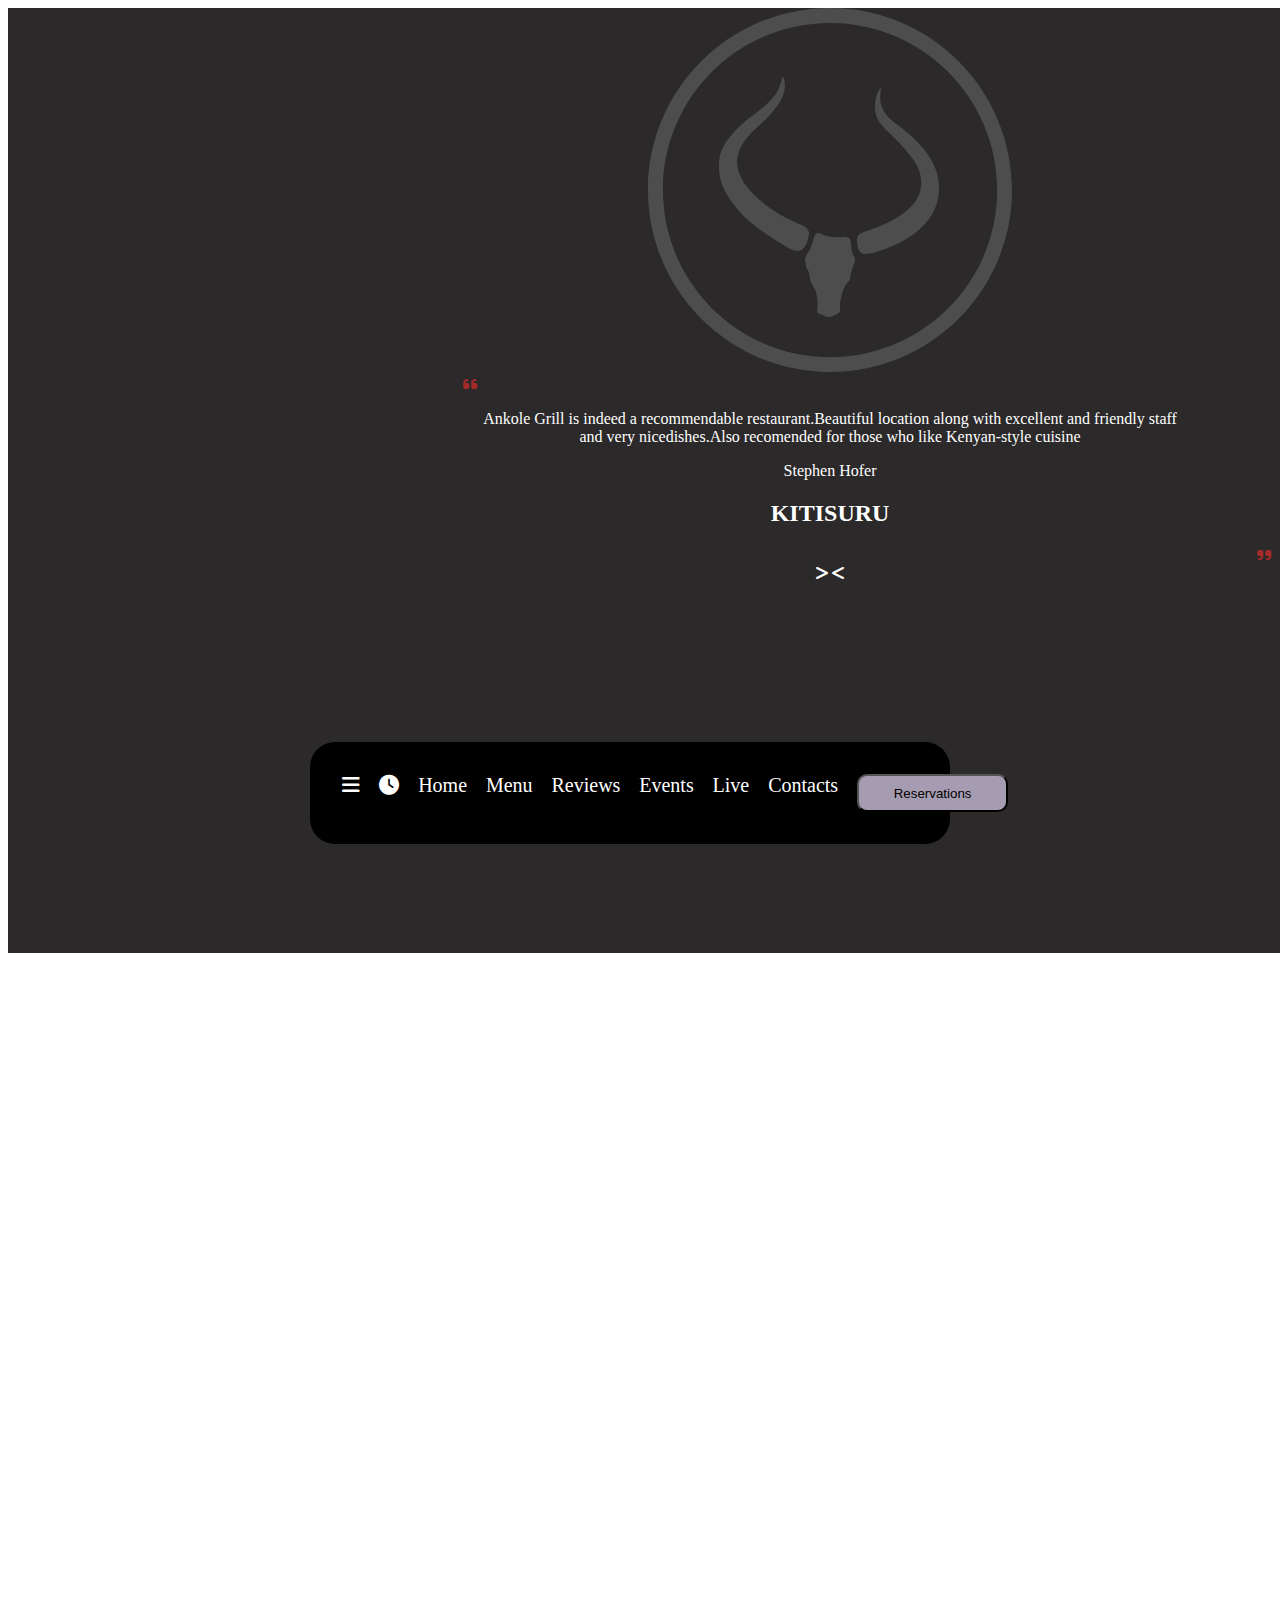
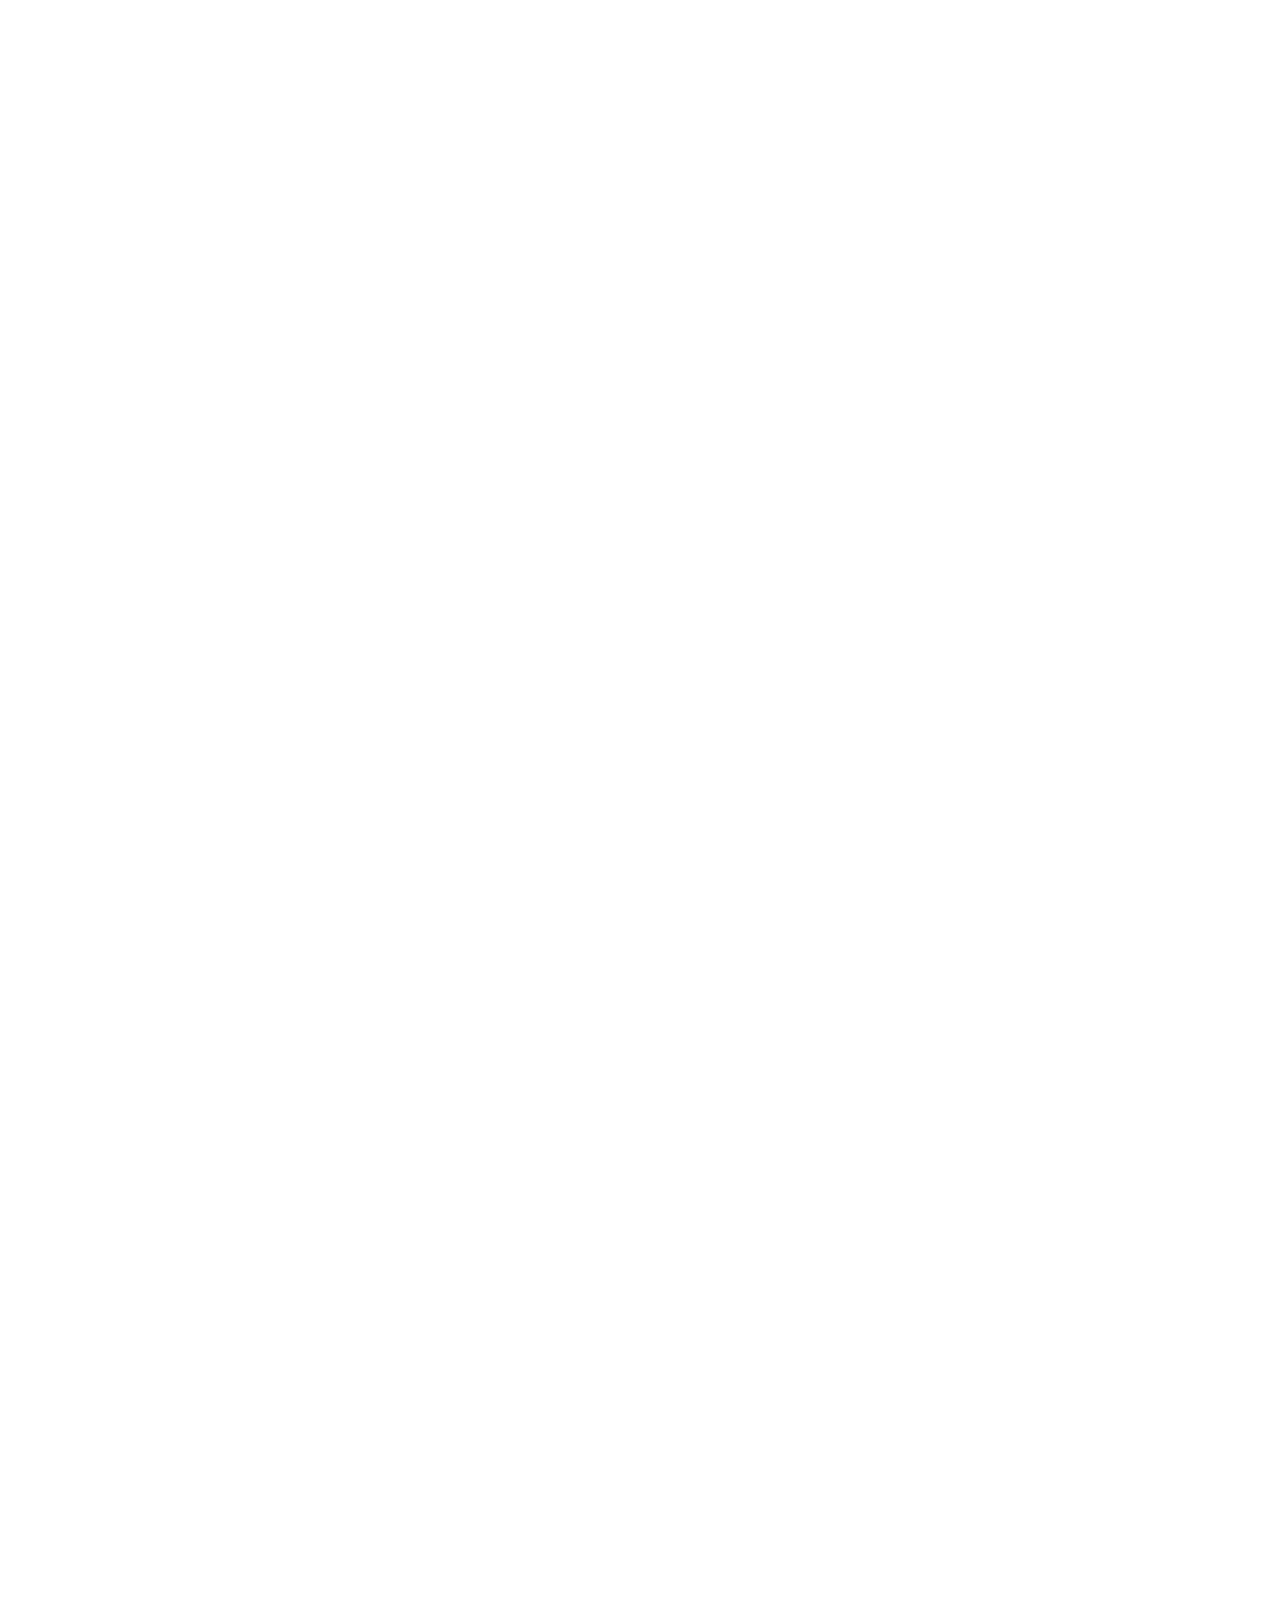
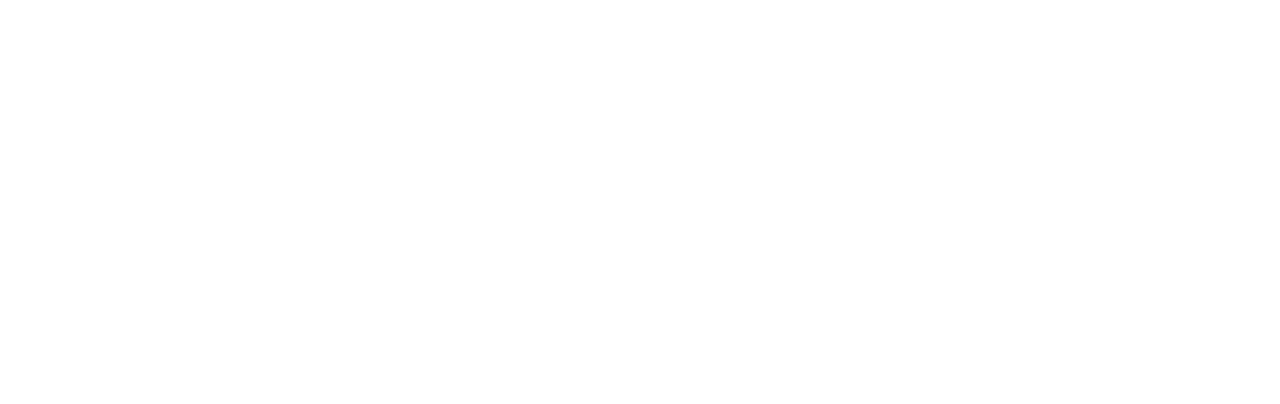
<file: stephene.html>
<!DOCTYPE html>
<html lang="en">
<head>
    <meta charset="UTF-8">
    <meta name="viewport" content="width=device-width, initial-scale=1.0">
    <title>Reviews</title>
    <link rel="stylesheet" href="reviews.css">
    <link rel="stylesheet" href="https://cdnjs.cloudflare.com/ajax/libs/font-awesome/6.7.2/css/all.min.css" integrity="sha512-Evv84Mr4kqVGRNSgIGL/F/aIDqQb7xQ2vcrdIwxfjThSH8CSR7PBEakCr51Ck+w+/U6swU2Im1vVX0SVk9ABhg==" crossorigin="anonymous" referrerpolicy="no-referrer" />
</head>
<body>
    <div class="reviews">
        <img src="images/logo.svg">
        <div class="left-arrow"><i class="fa-solid fa-quote-left"></i></div>
        <p>Ankole Grill is indeed a recommendable restaurant.Beautiful location along with excellent
            and friendly staff<br>and very nicedishes.Also recomended for those who like Kenyan-style
            cuisine
        </p>
        <P>Stephen Hofer</P>
        <h2>KITISURU</h2>
        <div class="right-arrow"><i class="fa-solid fa-quote-right"></i></div>
        <a href="reviews.html" ><i class="fa-solid fa-greater-than" id="nextright"></i></a> 
        <a href="erick.html"><i class="fa-solid fa-less-than"id="nextleft"></i></a> 
  
    </div>
    <nav class="navbar">
        <ul>
            <li><a href="#"><i class="fa-solid fa-bars"></i></a></li>
            <li><a href="clock.html"><i class="fa-solid fa-clock"></i></a></li>
            <li><a href="index.html">Home</a></li>
            <li><a href="food.html">Menu</a></li>
            <li><a href="reviews.html">Reviews</a></li>
            <li><a href="events.html">Events</a></li>
            <li><a href="live.html">Live</a></li>
            <li><a href="contacts.html">Contacts</a></li>
            <li><a href="reservations.html"><button class="reservations">Reservations</button></a></li>
        </ul>
    </nav>
    
</body>
</html>
</file>
<file: style.css>
.section-top{
    width: 1659px;
    height:870px;
    overflow: hidden;
    position: relative;
    background-image: url(images/kilimani.jpg);
    background-position: center;
    text-align: center;
    color: white;
    animation: change 10s infinite ease;
    
    
  }
  @keyframes change{
      0%
      {
          background-image: url(images/kilimani2.jpg);
          
      }
      20%
      {
          background-image: url(images/kilimani3.jpg);
      }
      40%
      {
          background-image:url(images/kilimani4.jpg);
      }
      60%
      {
        background-image: url(images/kilimani5.jpg);
      }
  }
  .navbar ul{
      display: flex;
      list-style-type: none;
      gap: 0.5cm;
      background-color: black; padding-right: 15px; padding-left: 15px; 
      width: 90%;
      text-align: center;
      padding: 5%;
      margin-left: 10cm;
      border-radius: 25px;
  }
  .navbar ul li a{
      text-decoration: none;
      color: white;
      font-size: 20px;
      width: 50%;
      text-align: center;
      
  }
  .navbar{
      margin-top: 18cm;
      border-radius: 15px 15px;
      width: 50%;
      position: absolute;
      
  }
  .reservations{
    width: 4cm;
    height: 1cm;
    border-radius: 10px;
    background-color: rgb(166, 156, 177);
  }
  
  #logo2{
    height:3cm ;
    width:6cm ;
    margin-left: 6.5cm;
    margin-top: 3cm;
    
  }
  
  
  @media screen  and (max-width: 500px){
    .section-top{
      width: 50%;
      height:auto;
      overflow: hidden;
      position: relative;
      background-image: url(images/kilimani.jpg);
      background-position: center;
      text-align: center;
      color: white;
      animation: change 10s infinite ease;
      
      
    }
    @keyframes change{
        0%
        {
            background-image: url(images/kilimani2.jpg);
            
        }
        20%
        {
            background-image: url(images/kilimani3.jpg);
        }
        40%
        {
            background-image:url(images/kilimani4.jpg);
        }
        60%
        {
          background-image: url(images/kilimani5.jpg);
        }
    }
    .navbar ul{
        display: flex;
        list-style-type: none;
        gap: 0.2cm;
        background-color: black; padding-right: 15px; padding-left: 15px; 
        width: 90%;
        padding: 5%;
        margin-left: 1cm;
        border-radius: 25px;
    }
    .navbar ul li a{
        text-decoration: none;
        color: white;
        font-size: 10px;
        width: 50%;
    
        
    }
    .navbar{
        margin-top: 18cm;
        border-radius: 15px 15px;
        width: 90%;
        position: absolute;
        
    }
    .reservations{
      width: 2cm;
      height: 1cm;
      border-radius: 10px;
      background-color: rgb(166, 156, 177);
    }
  }
  @media screen  and (max-width: 912px){
    .section-top{
      width: 900px;
      height:800px;
      overflow: hidden;
      position: relative;
      background-image: url(images/kilimani.jpg);
      background-position: center;
      text-align: center;
      color: white;
      animation: change 10s infinite ease;
      
      
    }
    @keyframes change{
        0%
        {
            background-image: url(images/kilimani2.jpg);
            
        }
        20%
        {
            background-image: url(images/kilimani3.jpg);
        }
        40%
        {
            background-image:url(images/kilimani4.jpg);
        }
        60%
        {
          background-image: url(images/kilimani5.jpg);
        }
    }
    .navbar ul{
        display: flex;
        list-style-type: none;
        gap: 0.5cm;
        background-color: black; padding-right: 15px; padding-left: 15px; 
        width: 150%;
        text-align: center;
        padding: 5%;
        margin-left: 2cm;
        border-radius: 25px;
    }
    .navbar ul li a{
        text-decoration: none;
        color: white;
        font-size: 20px;
        width: 50%;
        text-align: center;
        
    }
    .navbar{
        margin-top: 18cm;
        border-radius: 15px 15px;
        width: 50%;
        position: absolute;
        
    }
    .reservations{
      width: 4cm;
      height: 1cm;
      border-radius: 10px;
      background-color: rgb(166, 156, 177);
    }

    #logo2{
      height:3cm ;
      width:6cm ;
      margin-left: 6.5cm;
      margin-top: 3cm;
      
    }
    
  }
</file>
<file: contacts.css>
.contacts{
    display: flex;
    gap:2cm;
    background-image: url(images/contacts.jpg);
    background-size: cover;
    background-repeat: no-repeat;
    height: 23cm;
    color: white;
    font-size: larger;

    
  }
  .kitisuru{
    border: 1px solid white;
    height: 10cm;
    margin-left: 14cm;
    margin-top: 7cm;
  }
  .kilimani{
    border: 1px solid white;
    height: 12cm;
    margin-top: 7cm;
  }
</file>
<file: drinks.css>
.drinks-menu{
    display: flex;
  }
  .menu-page2{
  background-image: url(images/kitisurumenu.jpg);
  height: 25cm;
  width:21cm ;
  color: white;
  text-align: center;
  }
  #drinks{
    color: white;
  }
  #freshjuice{
    color: brown;
  }
  .fruit-drinks{
    /* display: flex; */
    background-color: black;
    color: white;
    height: 25cm;
    width:21cm ;
    gap: 2.5cm;
  }
  .fruits{
    display: flex;
    gap: 11cm;
  }
  .second-fruit-drinks{
    color: white;
    
  }
  .fruits2{
    display:flex ;
    gap: 7cm;
  }
  .fruit3{
    display: flex;
    gap: 9cm;
  }

#logo1{
  height:3cm ;
  width:4cm ;
}
.navbar ul{
    display: flex;
    list-style-type: none;
    gap: 0.5cm;
    background-color: black; padding-right: 15px; padding-left: 15px; 
    width: 90%;
    text-align: center;
    padding: 5%;
    border-radius: 25px;
}
.navbar ul li a{
    text-decoration: none;
    color: white;
    font-size: 20px;
    width: 50%;
    text-align: center;
    
}
.navbar{
    margin-top: 16cm;
    border-radius: 15px 15px;
    width: 50%;
    position: absolute;
    margin-top: 7cm;
    
}
.reservations{
  width: 4cm;
  height: 1cm;
  border-radius: 10px;
  background-color: rgb(166, 156, 177);
}

@media screen  and (max-width: 480px){
    .drinks-menu{
        display: block;
      }
      .menu-page2{
      background-image: url(images/kitisurumenu.jpg);
      height: 25cm;
      width:11cm ;
      color: white;
      text-align: center;
      }
      #drinks{
        color: white;
      }
      #freshjuice{
        color: brown;
      }
      .fruit-drinks{
        /* display: flex; */
        background-color: black;
        color: white;
        height: 25cm;
        width:11cm ;
        gap: 1cm;
      }
      .fruits{
        display: flex;
        gap: 1cm;
      }
      .second-fruit-drinks{
        color: white;
        
      }
      .fruits2{
        display:flex ;
        gap: 1cm;
      }
      .fruit3{
        display: flex;
        gap: 2cm;
      }
    
    #menuimg{
      height:3cm ;
      width:3cm ;
    }
    .navbar ul{
        display: flex;
        list-style-type: none;
        background-color: black; padding-right: 15px; padding-left: 15px; 
        width: 90%;
        text-align: center;
        padding: 5%;
        border-radius: 25px;
    }
    .navbar ul li a{
        text-decoration: none;
        color: white;
        font-size: 10px;
        width: 20%;
        text-align: center;
        
    }
    .navbar{
        margin-top: 16cm;
        border-radius: 15px 15px;
        width: 10%;
        position: absolute;
        margin-top: 7cm;
        
    }
    .reservations{
      width: 2cm;
      height: 1cm;
      border-radius: 10px;
      background-color: rgb(166, 156, 177);
    }   
}
@media screen  and (max-width: 912px){
    .drinks-menu{
        display: block;
      }
      .menu-page2{
      background-image: url(images/kitisurumenu.jpg);
      height: 25cm;
      width:21cm ;
      color: white;
      text-align: center;
      }
      #drinks{
        color: white;
      }
      #freshjuice{
        color: brown;
      }
      .fruit-drinks{
        /* display: flex; */
        background-color: black;
        color: white;
        height: 45cm;
        width:21cm ;
        gap: 2.5cm;
      }
      .fruits{
        display: flex;
        gap: 11cm;
      }
      .second-fruit-drinks{
        color: white;
        
      }
      .fruits2{
        display:flex ;
        gap: 7cm;
      }
      .fruit3{
        display: flex;
        gap: 9cm;
      }
    
    #logo1{
      height:3cm ;
      width:4cm ;
    }
    .navbar ul{
        display: flex;
        list-style-type: none;
        gap: 0.5cm;
        background-color: black; padding-right: 15px; padding-left: 15px; 
        width: 90%;
        text-align: center;
        padding: 5%;
        border-radius: 25px;
    }
    .navbar ul li a{
        text-decoration: none;
        color: white;
        font-size: 20px;
        width: 50%;
        text-align: center;
        
    }
    .navbar{
        margin-top: 16cm;
        border-radius: 15px 15px;
        width: 50%;
        position: absolute;
        margin-top: 7cm;
        
    }
    .reservations{
      width: 4cm;
      height: 1cm;
      border-radius: 10px;
      background-color: rgb(166, 156, 177);
    }
}
</file>
<file: reviews.css>
.reviews{
    background-color: rgb(43, 41, 41);
    color: white;
    width: 43.5cm;
    height: 25cm;
    text-align: center;
  
  }
  .right-arrow{
    margin-left: 23cm;
    color: brown;
  }
  .left-arrow{
    color: brown;
    margin-right: 19cm;
  }
  #nextright{
    color: white;
    margin-left: 20cm;
    margin-bottom: 80cm;
  }
  #nextleft{
    color: white;
    margin-bottom: 4cm;
    margin-right: 20cm;
  }
  .navbar ul{
    display: flex;
    list-style-type: none;
    gap: 0.5cm;
    background-color: black; padding-right: 15px; padding-left: 15px; 
    width: 90%;
    text-align: center;
    padding: 5%;
    border-radius: 25px;
}
.navbar ul li a{
    text-decoration: none;
    color: white;
    font-size: 20px;
    width: 50%;
    text-align: center;
    
}
.navbar{
    margin-top: 16cm;
    border-radius: 15px 15px;
    width: 50%;
    position: absolute;
    margin-top: -6cm;
    margin-left: 8cm;
    
}
.reservations{
  width: 4cm;
  height: 1cm;
  border-radius: 10px;
  background-color: rgb(166, 156, 177);
}
@media screen  and (max-width: 480px){
    .reviews{
        background-color: rgb(43, 41, 41);
        color: white;
        width: 11cm;
        height: 25cm;
        text-align: center;
      
      }
      .right-arrow{
        margin-left: 5cm;
        color: brown;
      }
      .left-arrow{
        color: brown;
        margin-right: 5cm;
      }
      #nextright{
        color: white;
        margin-left: 20cm;
        margin-bottom: 80cm;
      }
      #nextleft{
        color: white;
        margin-bottom: 4cm;
        margin-right: 5cm;
      }
      .navbar ul{
        display: flex;
        list-style-type: none;
        gap: 0.4cm;
        background-color: black; padding-right: 15px; padding-left: 15px; 
        width: 90%;
        text-align: center;
        padding: 5%;
        border-radius: 25px;
    }
    .navbar ul li a{
        text-decoration: none;
        color: white;
        font-size: 10px;
        width: 50%;
        text-align: center;
        
    }
    .navbar{
        margin-top: 16cm;
        border-radius: 15px 15px;
        width: 95%;
        position: absolute;
        margin-top: -6cm;
        margin-left: 0.3cm;
        
    }
    .reservations{
      width: 2cm;
      height: 1cm;
      border-radius: 10px;
      background-color: rgb(166, 156, 177);
    }
 } 
 @media screen  and (max-width: 912px){
    .reviews{
        background-color: rgb(43, 41, 41);
        color: white;
        width: 25cm;
        height: 25cm;
        text-align: center;
      
      }
      .right-arrow{
        margin-left: 15cm;
        color: brown;
        margin-bottom: -4cm;
      }
      .left-arrow{
        color: brown;
        margin-right:20cm;
      }
      #nextright{
        color: white;
        margin-left: 20cm;
        margin-bottom: 80cm;
      }
      #nextleft{
        color: white;
        margin-bottom: 4cm;
        margin-right: 20cm;
      }
      .navbar ul{
        display: flex;
        list-style-type: none;
        gap: 0.5cm;
        background-color: black; padding-right: 15px; padding-left: 15px; 
        width: 90%;
        text-align: center;
        padding: 5%;
        border-radius: 25px;
    }
    .navbar ul li a{
        text-decoration: none;
        color: white;
        font-size: 20px;
        width: 50%;
        text-align: center;
        
    }
    .navbar{
        margin-top: 16cm;
        border-radius: 15px 15px;
        width: 80%;
        position: absolute;
        margin-top: -6cm;
        margin-left: 2cm;
        
    }
    .reservations{
      width: 4cm;
      height: 1cm;
      border-radius: 10px;
      background-color: rgb(166, 156, 177);
    }
 }
</file>
<file: events.css>
.events{
    display: flex;
    width: 1900px;
    height:500px ;
    text-align: center;
    color: white;
    font-size: medium;
    
    
    
  }
  .accra{
    background-image:url(images/accra1.jpg) ;
     background-repeat:no-repeat ;
     background-size: cover;
     width: 557px;
     height:850px ;
     position: relative;
     
     
     
  }
  .nairobi{
    background-image:url(images/nairobi2.jpg);
    background-repeat:no-repeat ;
    background-size: cover;
    width:557px ;
    height: 850px;
    position: relative;
    
  }
  .zanzibar{
    background: url(images/zanzibar2.jpeg);
    background-repeat:no-repeat ;
    background-size: cover;
    width: 557px;
    height:850px ;
    position: relative;
    
  }
  .pavilion{
    margin-top: 10cm;
    font-size: large;
  }
  .pavilion2{
    margin-bottom: 2cm;
    font-size: large;
  }
  #text{
    color:wheat ;
  }
  .navbar ul{
    display: flex;
    list-style-type: none;
    gap: 0.5cm;
    background-color: black; padding-right: 15px; padding-left: 15px; 
    width: 90%;
    text-align: center;
    padding: 5%;
    border-radius: 25px;
}
.navbar ul li a{
    text-decoration: none;
    color: white;
    font-size: 20px;
    width: 50%;
    text-align: center;
    
}
.navbar{
    margin-top: 16cm;
    border-radius: 15px 15px;
    width: 50%;
    position: absolute;
    margin-top: 5cm;
    margin-left: 8cm;
    
}
.reservations{
  width: 4cm;
  height: 1cm;
  border-radius: 10px;
  background-color: rgb(166, 156, 177);
}
@media screen  and (max-width: 480px){
    .events{
        display: block;
        width: 1200px;
        height:500px ;
        text-align: center;
        color: white;
        font-size: medium;
        
        
        
      }
      .accra{
        background-image:url(images/accra1.jpg) ;
         background-repeat:no-repeat ;
         background-size: cover;
         width: 410px;
         height:850px ;
         position: relative;
         
         
         
      }
      .nairobi{
        background-image:url(images/nairobi2.jpg);
        background-repeat:no-repeat ;
        background-size: cover;
        width:410px ;
        height: 850px;
        position: relative;
        
      }
      .zanzibar{
        background: url(images/zanzibar2.jpeg);
        background-repeat:no-repeat ;
        background-size: cover;
        width: 410px;
        height:850px ;
        position: relative;
        
      }
      .pavilion{
        margin-top: 10cm;
        font-size: large;
      }
      .pavilion2{
        margin-bottom: 2cm;
        font-size: large;
      }
      #eventimg{
        width: 2cm;
        height: 2cm;
      }
      #text{
        color:wheat ;
      }
      .navbar ul{
        display: flex;
        list-style-type: none;
        background-color: black; padding-right: 15px; padding-left: 15px; 
        width: 30%;
        text-align: center;
        padding: 5%;
        border-radius: 25px;
    }
    .navbar ul li a{
        text-decoration: none;
        color: white;
        font-size: 10px;
        width: 50%;
        text-align: center;
        
    }
    .navbar{
        margin-top: 16cm;
        border-radius: 15px 15px;
        width: 20%;
        position: absolute;
        margin-top: 5cm;
        margin-left: 1cm;
        
    }
    .reservations{
      width: 1cm;
      height: 1cm;
      border-radius: 5px;
      background-color: rgb(166, 156, 177);
      font-size: smaller;
    }  
}
@media screen  and (max-width: 912px){
    .events{
        display: block;
        width: 950px;
        height:500px ;
        text-align: center;
        color: white;
        font-size: medium;
        
        
        
      }
      .accra{
        background-image:url(images/accra1.jpg) ;
         background-repeat:no-repeat ;
         background-size: cover;
         width: 557px;
         height:850px ;
         position: relative;
         
         
         
      }
      .nairobi{
        background-image:url(images/nairobi2.jpg);
        background-repeat:no-repeat ;
        background-size: cover;
        width:557px ;
        height: 850px;
        position: relative;
        
      }
      .zanzibar{
        background: url(images/zanzibar2.jpeg);
        background-repeat:no-repeat ;
        background-size: cover;
        width: 557px;
        height:850px ;
        position: relative;
        
      }
      .pavilion{
        margin-top: 10cm;
        font-size: large;
      }
      .pavilion2{
        margin-bottom: 2cm;
        font-size: large;
      }
      #text{
        color:wheat ;
      }
      .navbar ul{
        display: flex;
        list-style-type: none;
        gap: 0.2cm;
        background-color: black; padding-right: 15px; padding-left: 15px; 
        width: 90%;
        text-align: center;
        padding: 5%;
        border-radius: 25px;
    }
    .navbar ul li a{
        text-decoration: none;
        color: white;
        font-size: 15px;
        width: 50%;
        text-align: center;
        
    }
    .navbar{
        margin-top: 16cm;
        border-radius: 15px 15px;
        width: 60%;
        position: absolute;
        margin-top: 5cm;
        margin-left: 0.1cm;
        
    }
    .reservations{
      width: 3cm;
      height: 1cm;
      border-radius: 10px;
      background-color: rgb(166, 156, 177);
    }
}
</file>
<file: explore.css>
.navbar ul{
    display: flex;
    list-style-type: none;
    gap: 0.5cm;
    background-color: black; padding-right: 15px; padding-left: 15px; 
    width: 90%;
    text-align: center;
    padding: 5%;
    margin-left: 2cm;
    border-radius: 25px;
}
.navbar ul li a{
    text-decoration: none;
    color: white;
    font-size: 20px;
    width: 50%;
    text-align: center;
    
}
.navbar{
    margin-bottom: 15cm;
    border-radius: 15px 15px;
    width: 50%;
    position: absolute;
    
    
}
.reservations{
  width: 4cm;
  height: 1cm;
  border-radius: 10px;
  background-color: rgb(166, 156, 177);
}
.explore-menu{
    display: flex;
    
  }
  .menu-page{
    background-image: url(images/kitisurumenu.jpg);
    height: 23cm;
    width:50cm ;
    color: white;
    text-align: center;
    
    
    
  }
  #menu_img{
    width: 6cm;
    margin-left: 4cm;
  }
  .ankole-menu{
    background-color: black;
    color: white;
    height: 23cm;
    width: 50cm;
  }
  .nav ul{
     display: flex;
     gap: 1cm;
     list-style-type: none;
  }
  .nav ul li a{
    text-decoration: none;
    color: white;
    margin-left: 3cm;
  }
  #coffee{
    color: brown;
  }
  .breakfast{
    margin-left: 4cm;
  }
  .breakfast-price{
    display: flex;
    gap: 6cm;
  }
  .big-breakfast{
    display: flex;
    color: white;
  }
  #logo1{
    height:3cm ;
    width:4cm ;
  }
  @media screen  and (max-width: 480px){
    .navbar ul{
        display: flex;
        list-style-type: none;
        gap: 0.2cm;
        background-color: black; padding-right: 15px; padding-left: 15px; 
        width: 40%;
        text-align: center;
        padding: 10%;
        margin-left: 0cm;
        border-radius: 5px;
    }
    .navbar ul li a{
        text-decoration: none;
        color: white;
        font-size: 15px;
        width: 30%;
        text-align: center;
        
    }
    .navbar{
        margin-bottom: 15cm;
        border-radius: 15px 15px;
        width: 30%;
        position: absolute;
        
        
    }
    .reservations{
      width: 2cm;
      height: 1cm;
      border-radius: 25px;
      background-color: rgb(166, 156, 177);
    }
    .explore-menu{
        display: block;
        
      }
      .menu-page{
        background-image: url(images/kitisurumenu.jpg);
        height: 23cm;
        width:10.5cm ;
        color: white;
        text-align: center;
        
        
        
      }
      #menu_img{
        width: 63cm;
        margin-left: 2cm;
      }
      .ankole-menu{
        background-color: black;
        color: white;
        height: 23cm;
        width: 10.5cm;
      }
      .nav ul{
         display: flex;
         gap: 1cm;
         list-style-type: none;
      }
      .nav ul li a{
        text-decoration: none;
        color: white;
        margin-left: 0cm;
      }
      #coffee{
        color: brown;
      }
      .breakfast{
        margin-left: 1cm;
      }
      .breakfast-price{
        display: flex;
        gap: 2cm;
      }
      .big-breakfast{
        display: flex;
        color: white;
      }
      #menuimg{
        height:1cm ;
        width:1cm ;
      } 
  }
  @media screen  and (max-width: 912px){
    .navbar ul{
        display: flex;
        list-style-type: none;
        gap: 0.3cm;
        background-color: black; padding-right: 15px; padding-left: 15px; 
        width: 130%;
        text-align: center;
        padding: 5%;
        margin-left: 2cm;
        border-radius: 25px;
    }
    .navbar ul li a{
        text-decoration: none;
        color: white;
        font-size: 20px;
        width: 50%;
        text-align: center;
        
    }
    .navbar{
        margin-bottom: 15cm;
        border-radius: 15px 15px;
        width: 50%;
        position: absolute;
        
        
    }
    .reservations{
      width: 4cm;
      height: 1cm;
      border-radius: 10px;
      background-color: rgb(166, 156, 177);
    }
    .explore-menu{
        display: block;
        
      }
      .menu-page{
        background-image: url(images/kitisurumenu.jpg);
        height: 23cm;
        width:24cm ;
        color: white;
        text-align: center;
        
        
        
      }
      #menu_img{
        width: 6cm;
        margin-left: 4cm;
      }
      .ankole-menu{
        background-color: black;
        color: white;
        height: 35cm;
        width: 24cm;
      }
      .nav ul{
         display: flex;
         gap: 1cm;
         list-style-type: none;
      }
      .nav ul li a{
        text-decoration: none;
        color: white;
        margin-left: 3cm;
      }
      #coffee{
        color: brown;
      }
      .breakfast{
        margin-left: 4cm;
        
      }
      .breakfast-price{
        display: flex;
        gap: 6cm;
      }
      .big-breakfast{
        display: flex;
        color: white;
      }
      #logo1{
        height:3cm ;
        width:4cm ;
      }
  }
</file>
<file: food.css>
#logo1{
    height:3cm ;
    width:4cm ;
  }
  #soups{
    color: brown;
    background-color: black;
  }
  .food-soup{
    background-color: black;
  }
  
  .soup-price{
    display: flex;
    gap: 10cm;
    background-color: black;
    color: aliceblue;
    width: 22cm;
    /* height:19cm ; */
    

  }
  .menu-page1{
    background-image: url(images/kitisurumenu.jpg);
    height: 23cm;
    width:21cm ;
    color: white;
    text-align: center;
  }
  .food{
    display: flex;
     
  }
  #salads{
    color: brown;
  
  }
  .ankole-salads{
    display: flex;
    color: white;
    gap: 2.5cm;
  }
  .second-ankole-salads{
    display: flex;
    color: white;
    gap: 2.5cm;
  }
  #sandwiches{
    color: brown;
  }
  .ankole-sandwiches{
    display: flex;
    color: white;
    gap: 2.5cm;
  }
  .second-ankole-sandwiches{
    display: flex;
    color: white;
    gap: 2.5cm;
  }
  .navbar ul{
    display: flex;
    list-style-type: none;
    gap: 0.5cm;
    background-color: black; padding-right: 15px; padding-left: 15px; 
    width: 90%;
    text-align: center;
    padding: 5%;
    border-radius: 25px;
}
.navbar ul li a{
    text-decoration: none;
    color: white;
    font-size: 20px;
    width: 50%;
    text-align: center;
    
}
.navbar{
    margin-top: 16cm;
    border-radius: 15px 15px;
    width: 50%;
    position: absolute;
    margin-top: 6cm;
    
}
.reservations{
  width: 4cm;
  height: 1cm;
  border-radius: 10px;
  background-color: rgb(166, 156, 177);
}
@media screen  and (max-width: 480px){
    #logo1{
        height:3cm ;
        width:2cm ;
      }
      #soups{
        color: brown;
        background-color: black;
      }
      .food-soup{
        background-color: black;
      }
      
      .soup-price{
        display: flex;
        gap: 5cm;
        background-color: black;
        color: aliceblue;
        width: 10cm;
        /* height:19cm ; */
        
    
      }
      .menu-page1{
        background-image: url(images/kitisurumenu.jpg);
        height: 23cm;
        width:10.8cm ;
        color: white;
        text-align: center;
      }
      .food{
        display: block;
         
      }
      #salads{
        color: brown;
      
      }
      .ankole-salads{
        display: flex;
        color: white;
        gap: 1cm;
      }
      .second-ankole-salads{
        display: flex;
        color: white;
        gap: 1cm;
      }
      #sandwiches{
        color: brown;
      }
      .ankole-sandwiches{
        display: flex;
        color: white;
        gap: 1cm;
      }
      .second-ankole-sandwiches{
        display: flex;
        color: white;
        gap: 1cm;
      }
      .navbar ul{
        display: flex;
        list-style-type: none;
        gap: 0.5cm;
        background-color: black; padding-right: 15px; padding-left: 15px; 
        width: 40%;
        text-align: center;
        padding: 5%;
        border-radius: 25px;
    }
    .navbar ul li a{
        text-decoration: none;
        color: white;
        font-size: 10px;
        width: 10%;
        text-align: center;
        
    }
    .navbar{
        margin-top: 16cm;
        border-radius: 15px 15px;
        width: 50%;
        position: absolute;
        margin-top: 6cm;
        
    }
    .reservations{
      width: 2cm;
      height: 1cm;
      border-radius: 10px;
      background-color: rgb(166, 156, 177);
    } 
}
@media screen  and (max-width: 912px){
    #logo1{
        height:3cm ;
        width:4cm ;
      }
      #soups{
        color: brown;
        background-color: black;
      }
      .food-soup{
        background-color: black;
        
      }
      
      .soup-price{
        display: flex;
        gap: 6cm;
        background-color: black;
        color: aliceblue;
        width: 22cm;
        /* height:19cm ; */
        
    
      }
      .menu-page1{
        background-image: url(images/kitisurumenu.jpg);
        height: 26cm;
        width:23.5cm ;
        color: white;
        text-align: center;
      }
      .food{
        display: block;
         
      }
      #salads{
        color: brown;
      
      }
      .ankole-salads{
        display: flex;
        color: white;
        gap: 2.5cm;
      }
      .second-ankole-salads{
        display: flex;
        color: white;
        gap: 2.5cm;
      }
      #sandwiches{
        color: brown;
      }
      .ankole-sandwiches{
        display: flex;
        color: white;
        gap: 2.5cm;
      }
      .second-ankole-sandwiches{
        display: flex;
        color: white;
        gap: 2.5cm;
      }
      .navbar ul{
        display: flex;
        list-style-type: none;
        gap: 0.5cm;
        background-color: black; padding-right: 15px; padding-left: 15px; 
        width: 90%;
        text-align: center;
        padding: 5%;
        border-radius: 25px;
    }
    .navbar ul li a{
        text-decoration: none;
        color: white;
        font-size: 20px;
        width: 50%;
        text-align: center;
        
    }
    .navbar{
        margin-top: 16cm;
        border-radius: 15px 15px;
        width: 80%;
        position: absolute;
        margin-top: 16cm;
        
    }
    .reservations{
      width: 4cm;
      height: 1cm;
      border-radius: 10px;
      background-color: rgb(166, 156, 177);
    }
}
</file>
<file: live.css>
.first-live{
    display: flex;
  }
  .second-live{
    display: flex;
  }
  .third-live{
    display: flex;
  }
  .ankole-live{
    display: flex;
    gap: 8cm;
    background-image:url(images/live.jpeg) ;
    background-repeat: no-repeat;
    background-size: cover;
   
  }
  #logo2{
    height:3cm ;
    width:6cm ;
    margin-left: 6.5cm;
    margin-top: 3cm;
    
  }
  .live-page1{
    color:white;
  }
  #main-live{
    margin-bottom: 4cm;
  }
  #tukatike{
     margin-left: 8cm;
     color: white;
     margin-top: 2cm;
     font-size: xx-large;
  }
  #live{
    margin-left: 8cm;
    color: brown;
    font-size: xx-large;
    margin-top: 1cm;
  }
  #date{
    color: brown;
  }
  .navbar ul{
    display: flex;
    list-style-type: none;
    gap: 0.5cm;
    background-color: black; padding-right: 15px; padding-left: 15px; 
    width: 80%;
    text-align: center;
    padding: 5%;
    margin-left: 1cm;
    border-radius: 25px;
}
.navbar ul li a{
    text-decoration: none;
    color: white;
    font-size: 20px;
    width: 50%;
    text-align: center;
    
}
.navbar{
    margin-top: -7cm;
    border-radius: 15px 15px;
    width: 50%;
    position: absolute;
    
}
.reservations{
  width: 4cm;
  height: 1cm;
  border-radius: 10px;
  background-color: rgb(166, 156, 177);
}
@media screen  and (max-width: 480px){
    .first-live{
        display: block;
      }
      .second-live{
        display: block;
      }
      .third-live{
        display: block;
      }
      .ankole-live{
        display: block;
        gap: 4cm;
        background-image:url(images/live.jpeg) ;
        background-repeat: no-repeat;
        background-size: cover;
       
      }
      #logo2{
        height:3cm ;
        width:2cm ;
        margin-left: 3cm;
        margin-top: 3cm;
        
      }
      .live-page1{
        color:white;
      }
      #main-live{
        margin-bottom: 4cm;
      }
      #tukatike{
         margin-left: 3cm;
         color: white;
         margin-top: 2cm;
         font-size: xx-large;
      }
      #live{
        margin-left: 3cm;
        color: brown;
        font-size: xx-large;
        margin-top: 1cm;
      }
      #date{
        color: brown;
      }
      .navbar ul{
        display: flex;
        list-style-type: none;
        gap: 0.4cm;
        background-color: black; padding-right: 15px; padding-left: 15px; 
        width: 80%;
        text-align: center;
        padding: 5%;
        margin-left: 0.2cm;
        border-radius: 25px;
    }
    .navbar ul li a{
        text-decoration: none;
        color: white;
        font-size: 10px;
        width: 30%;
        text-align: center;
        
    }
    .navbar{
        margin-top: -40cm;
        border-radius: 15px 15px;
        width: 100%;
        position: absolute;
        
    }
    .reservations{
      width: 2cm;
      height: 1cm;
      border-radius: 10px;
      background-color: rgb(166, 156, 177);
    }  
}
</file>
<file: menu.css>
.menu{
    display: flex;


  }
  .kitusuri-menu{
    background-image: url(images/kitisuri.jpg);
     width: 50cm;
     height: 27cm;
  }
  .kilimani-menu{
    background-image:url(images/kilimani.jpg) ;
     width: 50cm;
     height: 27cm;
  }
  #menutext{
    margin-top: 8cm;
    margin-left: 9cm;
    color: brown;
  }
  #menutext2{
    margin-left: 9cm;
    color: white;
  }
  .navbar ul{
    display: flex;
    list-style-type: none;
    gap: 0.5cm;
    background-color: black; padding-right: 15px; padding-left: 15px; 
    width: 90%;
    text-align: center;
    padding: 5%;
    border-radius: 25px;
}
.navbar ul li a{
    text-decoration: none;
    color: white;
    font-size: 20px;
    width: 50%;
    text-align: center;
    
}
.navbar{
    margin-top: 16cm;
    border-radius: 15px 15px;
    width: 50%;
    position: absolute;
    margin-top: 7cm;
    
}
.reservations{
  width: 4cm;
  height: 1cm;
  border-radius: 10px;
  background-color: rgb(166, 156, 177);
}
  @media screen  and (max-width: 480px){
     
  
  .menu{
    display: block;


  }
  .kitusuri-menu{
    background-image: url(images/kitisuri.jpg);
     width: 10.7cm;
     height: 27cm;
  }
  .kilimani-menu{
    background-image:url(images/kilimani.jpg) ;
     width: 10.7cm;
     height: 27cm;
  }
  #menutext{
    margin-top: 8cm;
    margin-left: 4cm;
    color: brown;
  }
  #menutext2{
    margin-left: 4cm;
    color: white;
  } 
  .navbar ul{
    display: flex;
    list-style-type: none;
    gap: 0.3cm;
    background-color: black; padding-right: 15px; padding-left: 15px; 
    width: 30%;
    text-align: center;
    padding: 5%;
    border-radius: 25px;
}
.navbar ul li a{
    text-decoration: none;
    color: white;
    font-size: 10px;
    width: 50%;
    text-align: center;
    
}
.navbar{
    margin-top: 16cm;
    border-radius: 15px 15px;
    width: 20%;
    position: absolute;
    margin-top: -3cm;
    
}
.reservations{
  width: 2.5cm;
  height: 1cm;
  border-radius: 5px;
  background-color: rgb(166, 156, 177);
}
  }
  @media screen  and (max-width: 912px){
   
  
  .menu{
    display: block;


  }
  .kitusuri-menu{
    background-image: url(images/kitisuri.jpg);
     width: 50cm;
     height: 27cm;
  }
  .kilimani-menu{
    background-image:url(images/kilimani.jpg) ;
     width: 50cm;
     height: 27cm;
  }
  #menutext{
    margin-top: 8cm;
    margin-left: 9cm;
    color: brown;
  }
  #menutext2{
    margin-left: 9cm;
    color: white;
  }
  .navbar ul{
    display: flex;
    list-style-type: none;
    gap: 0.5cm;
    background-color: black; padding-right: 15px; padding-left: 15px; 
    width: 90%;
    text-align: center;
    padding: 5%;
    border-radius: 25px;
}
.navbar ul li a{
    text-decoration: none;
    color: white;
    font-size: 20px;
    width: 50%;
    text-align: center;
    
}
.navbar{
    margin-top: 16cm;
    border-radius: 15px 15px;
    width: 50%;
    position: absolute;
    margin-top: 7cm;
    
}
.reservations{
  width: 4cm;
  height: 1cm;
  border-radius: 10px;
  background-color: rgb(166, 156, 177);
} 
  }
</file>
<file: reservations.css>
.reservation{
    display: flex;
    position: relative;
  }
  .karibu{
    background-image: url(images/karibu.jpg);
    text-align: center;
    width: 900px;
    height: 860px;
  }
  .form{
    /* width:900px ; */
    /* height:800px ; */
    border: solid 1px black;
    width: 20cm;
    font-size: larger;
    height: 860px;
    background-color: black;
    color: white;
  }
  #inputs{
    width:19.8cm;
    height: 1cm;
    background-color: white;
    color: white;
  }
  #submit{
    width: 20cm;
    height: 1cm;
    background-color: white;
    padding: 5px;
    
  }
  .navbar ul{
    display: flex;
    list-style-type: none;
    gap: 0.5cm;
    background-color: black; padding-right: 15px; padding-left: 15px; 
    width: 90%;
    text-align: center;
    padding: 5%;
    border-radius: 25px;
}
.navbar ul li a{
    text-decoration: none;
    color: white;
    font-size: 20px;
    width: 50%;
    text-align: center;
    
}
.navbar{
    margin-top: 16cm;
    border-radius: 15px 15px;
    width: 50%;
    position: absolute;
    margin-top: -5cm;
    margin-left: 8cm;
    
}
.reservations{
  width: 4cm;
  height: 1cm;
  border-radius: 10px;
  background-color: rgb(166, 156, 177);
}
  @media screen  and (max-width: 480px){
    .reservation{
        display: block;
        position: relative;
      }
      .karibu{
        background-image: url(images/karibu.jpg);
        text-align: center;
        width: 400px;
        height: 860px;
      }
      .form{
        /* width:900px ; */
        /* height:800px ; */
        border: solid 1px black;
        width: 11.1cm;
        font-size: larger;
        height: 860px;
        background-color: black;
      }
      #inputs{
        width:11.1cm;
        height: 1cm;
        background-color: black;
        color: white;
      }
      #submit{
        width: 11.1cm;
        height: 1cm;
        background-color: white;
        padding: 5px;
        
      }
      .navbar ul{
        display: flex;
        list-style-type: none;
        gap: 0.2cm;
        background-color: black; padding-right: 15px; padding-left: 15px; 
        width: 50%;
        text-align: center;
        padding: 5%;
        border-radius: 25px;
    }
    .navbar ul li a{
        text-decoration: none;
        color: white;
        font-size: 10px;
        width: 10%;
        text-align: center;
        
    }
    .navbar{
        margin-top: 16cm;
        border-radius: 15px 15px;
        width: 30%;
        position: absolute;
        margin-top: -6cm;
        margin-left: 1cm;
        
    }
    .reservations{
      width: 2.7cm;
      height: 1cm;
      border-radius: 10px;
      background-color: rgb(166, 156, 177);
    } 
  }
  
  @media screen  and (max-width: 912px){
    .reservation{
        display: block;
        position: relative;
      }
      .karibu{
        background-image: url(images/karibu.jpg);
        text-align: center;
        width:900px;
        height: 860px;
      }
      .form{
        /* width:900px ; */
        /* height:800px ; */
        border: solid 1px black;
        width: 24cm;
        font-size: larger;
        height: 1500px;
        background-color: black;
        color: white;
      }
      #inputs{
        width:19.8cm;
        height: 1cm;
        background-color: white;
        color: white;
      }
      #submit{
        width: 20cm;
        height: 1cm;
        background-color: white;
        padding: 5px;
        
      }
      .navbar ul{
        display: flex;
        list-style-type: none;
        gap: 0.5cm;
        background-color: black; padding-right: 15px; padding-left: 15px; 
        width: 90%;
        text-align: center;
        padding: 5%;
        border-radius: 25px;
    }
    .navbar ul li a{
        text-decoration: none;
        color: white;
        font-size: 20px;
        width: 50%;
        text-align: center;
        
    }
    .navbar{
        margin-top: 16cm;
        border-radius: 15px 15px;
        width: 80%;
        position: absolute;
        margin-top: -45cm;
        margin-left: 1cm;
        
    }
    .reservations{
      width: 4cm;
      height: 1cm;
      border-radius: 10px;
      background-color: rgb(166, 156, 177);
    }
  }
</file>
